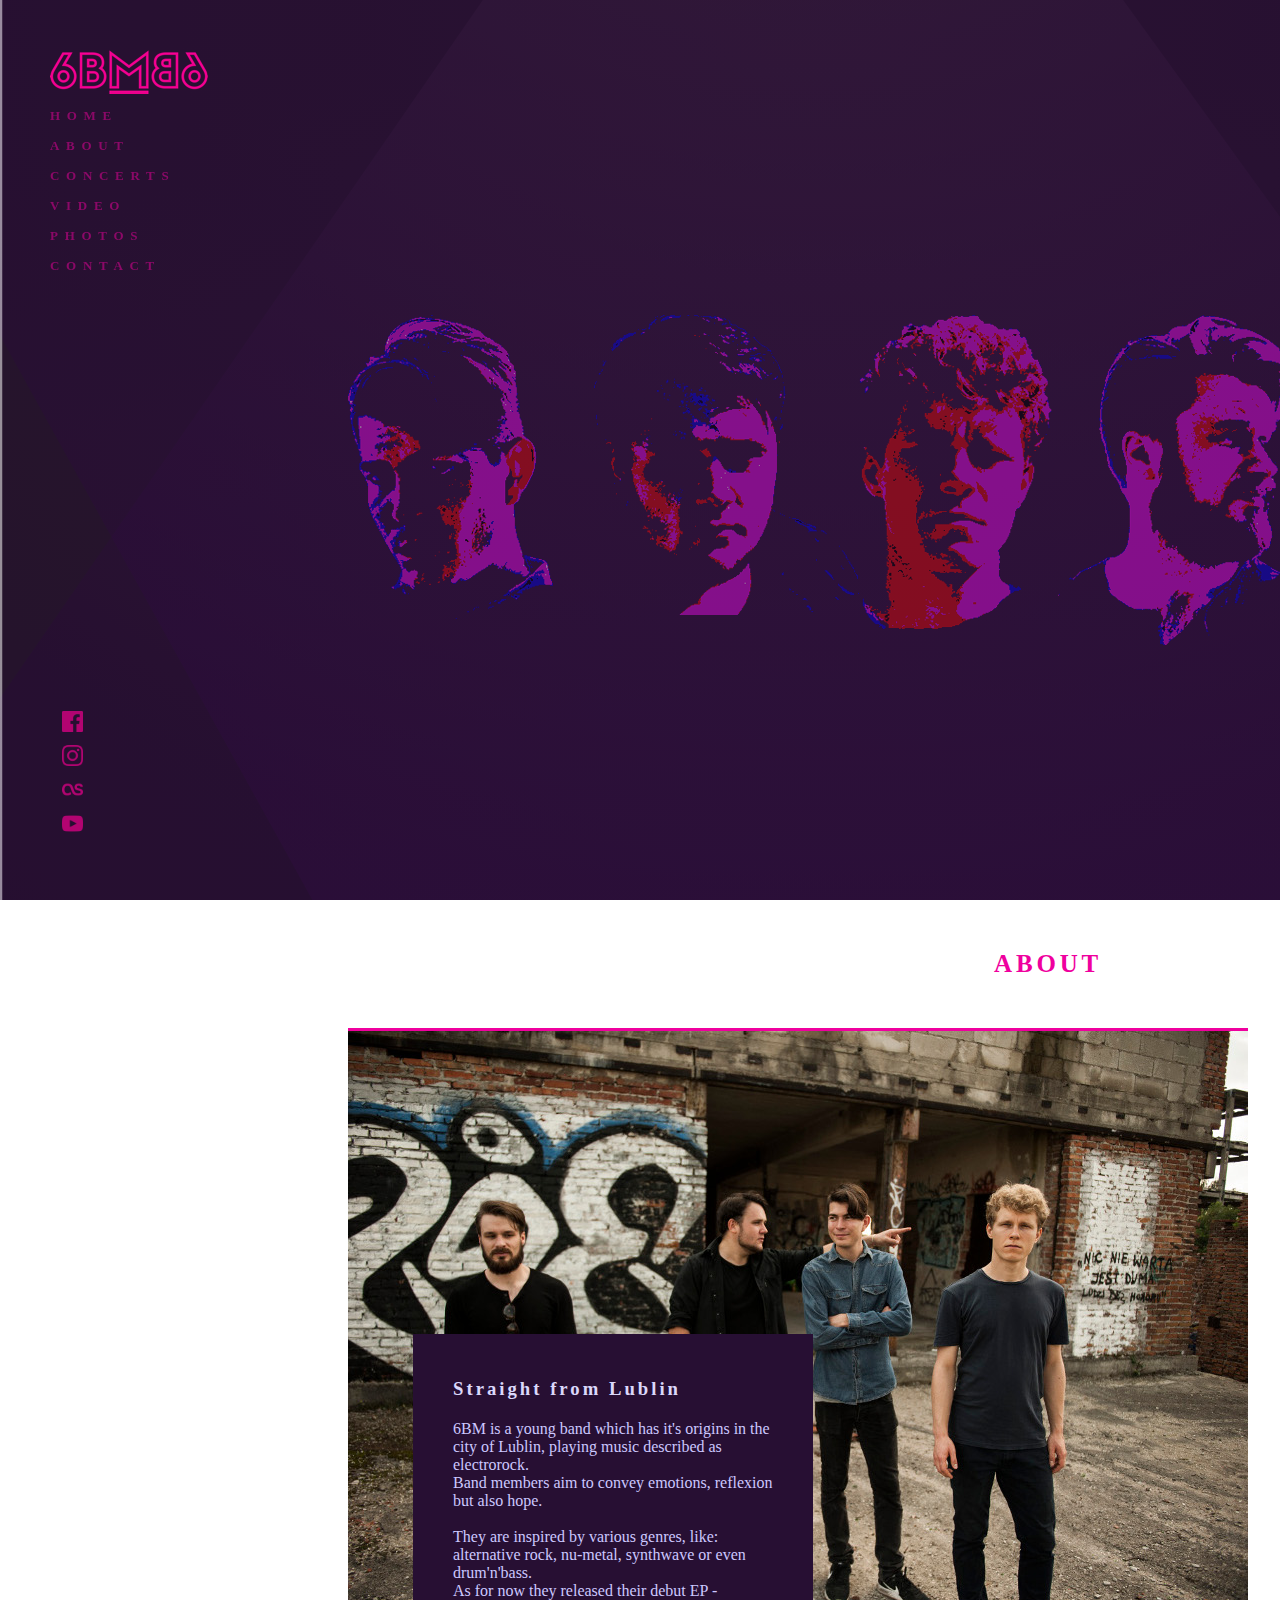
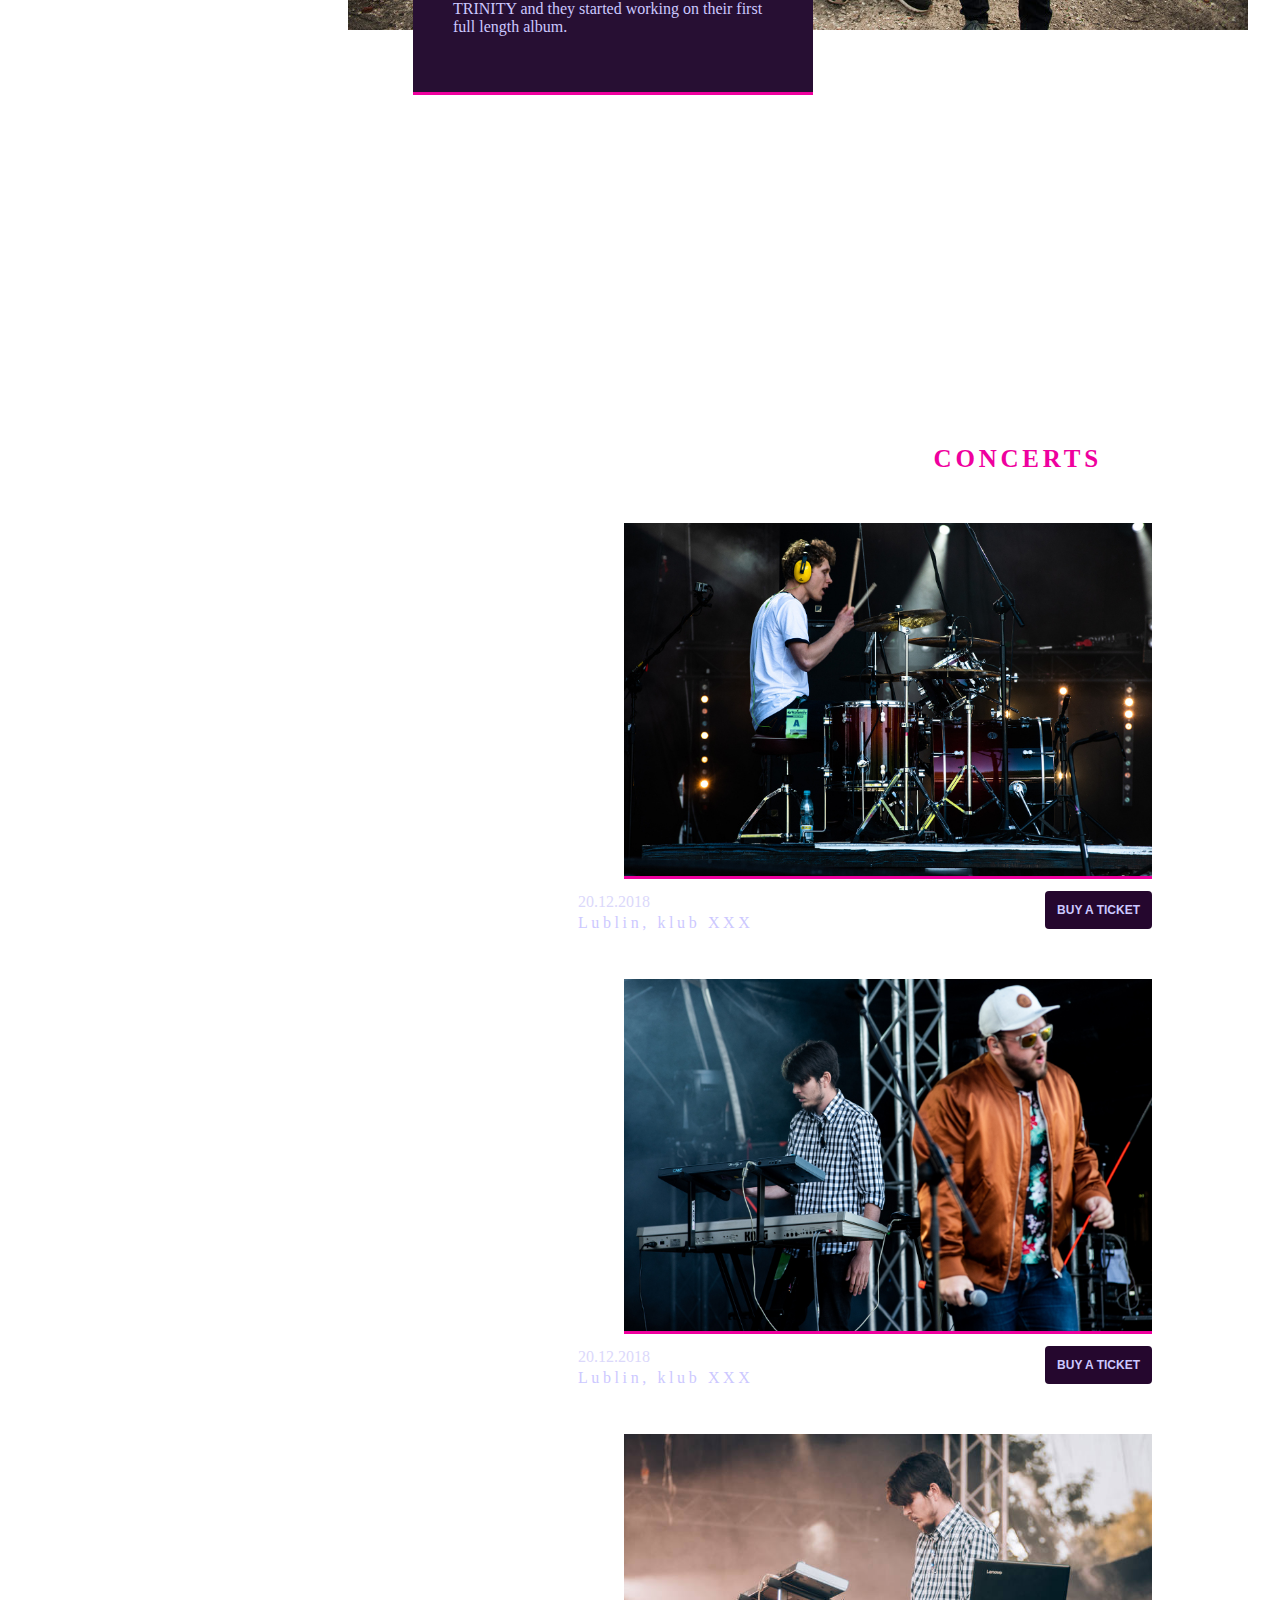
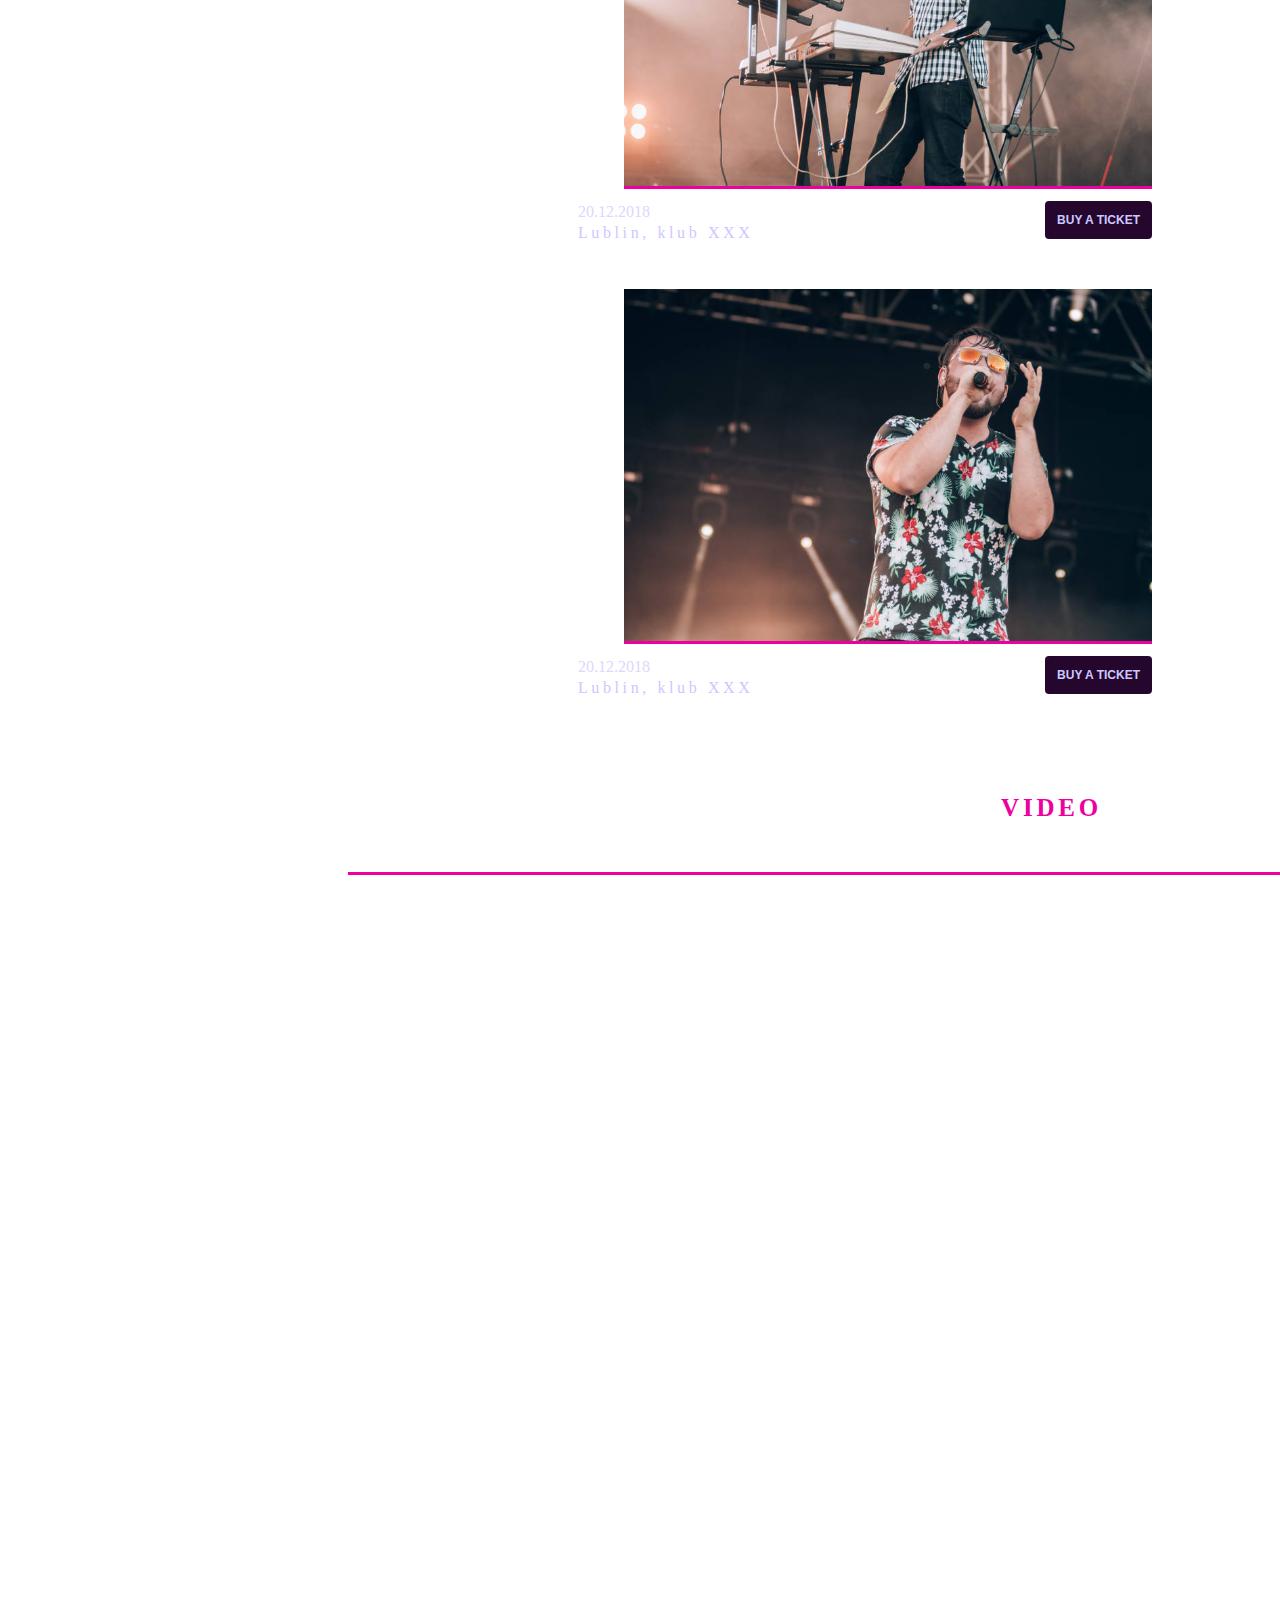
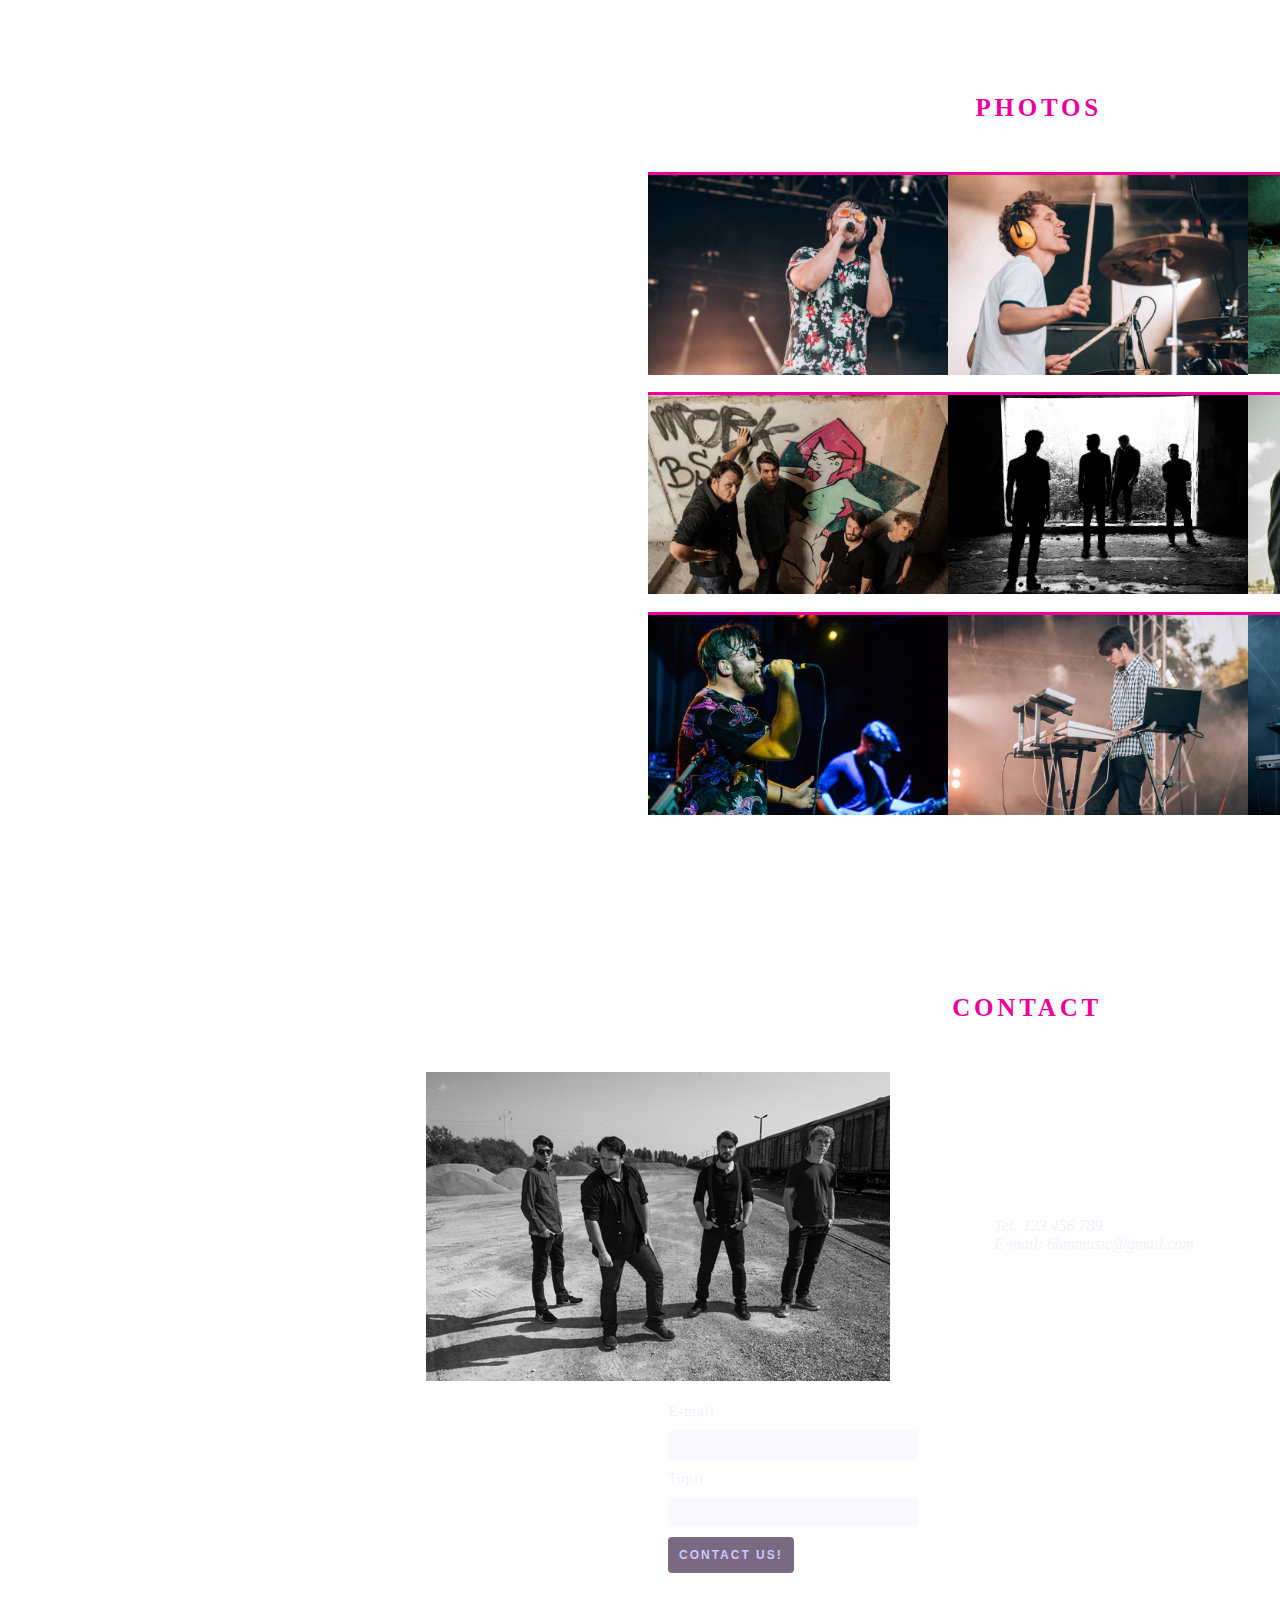
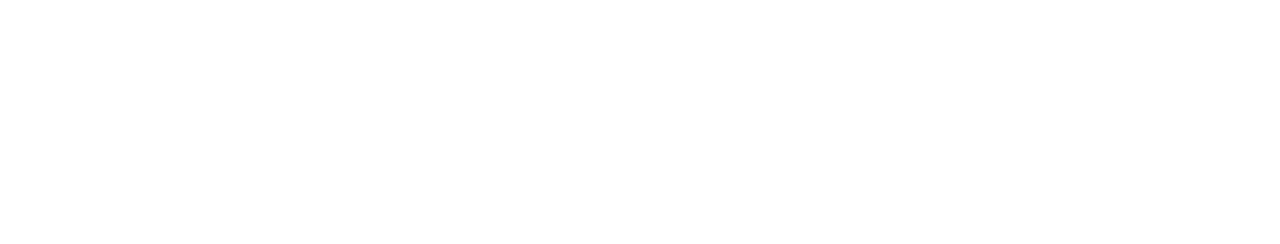
<file: starter-pack/index.html>
<!DOCTYPE html>
<html lang="en">
    <head>
        <title>6BM Band Official Website</title>
        <link rel="stylesheet" type="text/css" href="./style.css" />
    </head>
    <body>
        <header class="page-header">
            <h1 class="page-brand">
                <img src="./images/logo.png" alt="6BM logo" />
            </h1>
            <nav class="page-navigation">
                <ul class="page-navigation__items">
                    <li class="page-navigation__item">
                        <a href="#home">HOME</a>
                    </li>
                    <li class="page-navigation__item">
                        <a href="#about">ABOUT</a>
                    </li>
                    <li class="page-navigation__item">
                        <a href="#concerts">CONCERTS</a>
                    </li>
                    <li class="page-navigation__item">
                        <a href="#video">VIDEO</a>
                    </li>
                    <li class="page-navigation__item">
                        <a href="#photos">PHOTOS</a>
                    </li>
                    <li class="page-navigation__item">
                        <a href="#contact">CONTACT</a>
                    </li>
                </ul>
            </nav>
        </header>
        <main class="page-content">
            <section id="home" class="content-section">
                <!--
                    ZAGADNIENIE PONADPROGRAMOWE

                    Nagłówek 'Home' nie jest pokazany na projekcie graficznym, ale dobrą praktyką
                    jest umieszczanie nagłówków przy każdej głównej sekcji strony.
                    Pozwoli to na użytkownikom czytników ekranowych (np. osobom niewidomym lub niedowidzącym)
                    na zorientowanie się w strukturze naszej strony.
                    A żeby zachować wygląd strony adekwatny do projektu graficznego,
                    można utworzyć pomocniczą klasę CSS (np. 'screen-reader-only'),
                    która będzie ukrywała dany element dla standardowego użytkownika.

                    Należy jednak pamiętać, że ukrywanie elementów strony może obniżyć ranking
                    pozycjonowania twojej strony (SEO) i powinniśmy starać się umieszczać elementy nagłówkowe
                    w projekcie graficznym.
                    Dlatego też trzeba świadomie stosować to rozwiązanie i jeśli bardziej zależy nam na
                    pozycjonowaniu niż dostępności, wtedy możemy użyć więcej niż jeden znacznik <h1> i
                    używać go jako głównego nagłówka danych sekcji (w przypadku naszego projektu <h2>
                    zamienilibyśmy na <h1>, a <h3> na <h2>).
                -->
                <h2 class="content-section__header screen-reader-only">Home</h2>
                <ul class="band-members">
                    <li class="band-members__item">
                        <img class="band-members__image" src="./images/band-member01.png" alt="Image of stylized keyboard player's face" />
                        <p class="band-members__name">Kamil Zgondek</p>
                        <p class="band-members__desc">Keyboard</p>
                    </li>
                    <li class="band-members__item">
                        <img class="band-members__image" src="./images/band-member02.png" alt="Image of stylized vocalist's face" />
                        <p class="band-members__name">Łukasz Furman</p>
                        <p class="band-members__desc">Vocals</p>
                    </li>
                    <li class="band-members__item">
                        <img class="band-members__image" src="./images/band-member03.png" alt="Image of stylized drummer's face" />
                        <p class="band-members__name">Kamil Majewski</p>
                        <p class="band-members__desc">Drums</p>
                    </li>
                    <li class="band-members__item">
                        <img class="band-members__image" src="./images/band-member04.png" alt="Image of stylized bassist's face" />
                        <p class="band-members__name">Daniel Cajzer</p>
                        <p class="band-members__desc">Bass guitar</p>
                    </li>
                </ul>

            </section>
            <section id="about" class="content-section about-section">
                <h2 class="content-section__header">About</h2>
                <img src="./images/band01.jpg" alt="Image of band members standing at the construction site" />
                <div class="about-section__desc">
                    <h3 class="about-section__desc-header">Straight from Lublin</h3>
                    <p class="about-section__desc-details">
                        6BM is a young band which has it's origins in the city of Lublin, playing music described as electrorock.<br/>
                        Band members aim to convey emotions, reflexion but also hope.<br/><br/>
                        They are inspired by various genres, like: alternative rock, nu-metal, synthwave or even drum'n'bass.<br/>
                        As for now they released their debut EP - TRINITY and they started working on their first full length album.
                    </p>
                </div>
            </section>
            <section id="concerts" class="content-section">
                <h2 class="content-section__header">Concerts</h2>
                <div class="concerts">
                    <article class="concerts__item">
                        <img class="concerts__image" src="./images/band02_WiechnikMarcin.jpg" alt="Image of band drummer during a concert" />
                        <header class="concerts__info">
                            <p class="concerts__date">20.12.2018</p>
                            <p class="concerts__location">Lublin, klub XXX</p>
                            <button class="button">Buy a ticket</button>
                        </header>
                    </article>
                    <article class="concerts__item">
                        <img class="concerts__image" src="./images/band03_WiechnikMarcin.jpg" alt="Image of band vocalist and keyboard player during a concert" />
                        <header class="concerts__info">
                            <p class="concerts__date">20.12.2018</p>
                            <p class="concerts__location">Lublin, klub XXX</p>
                            <button class="button">Buy a ticket</button>
                        </header>
                    </article>
                    <article class="concerts__item">
                        <img class="concerts__image" src="./images/band04_JakubBodys.jpg" alt="Image of band keyboard player during a concert" />
                        <header class="concerts__info">
                            <p class="concerts__date">20.12.2018</p>
                            <p class="concerts__location">Lublin, klub XXX</p>
                            <button class="button">Buy a ticket</button>
                        </header>
                    </article>
                    <article class="concerts__item">
                        <img class="concerts__image" src="./images/band05_JakubBodys.jpg" alt="Image of band vocalist during a concert" />
                        <header class="concerts__info">
                            <p class="concerts__date">20.12.2018</p>
                            <p class="concerts__location">Lublin, klub XXX</p>
                            <button class="button">Buy a ticket</button>
                        </header>
                    </article>
                </div>
            </section>
            <section id="video" class="content-section">
                <h2 class="content-section__header">Video</h2>
                <iframe width="853" height="480" src="https://www.youtube.com/embed/AstRXh-vKNI?rel=0" frameborder="0" allow="autoplay; encrypted-media" allowfullscreen></iframe>
            </section>
            <section id="photos" class="content-section">
                <h2 class="content-section__header">Photos</h2>
                <ul class="gallery">
                    <li class="gallery__item">
                        <img class="gallery__image" src="./images/band05_JakubBodys.jpg" alt="Image of band vocalist during a concert" />
                    </li>
                    <li class="gallery__item">
                        <img class="gallery__image" src="./images/band06_JakubBodys.jpg" alt="Image of band drummer during a concert" />
                    </li>
                    <li class="gallery__item">
                        <img class="gallery__image" src="./images/band07.jpg" alt="Image of band members at the construction site" />
                    </li>
                    <li class="gallery__item">
                        <img class="gallery__image" src="./images/band08.jpg" alt="Image of band members posing against the wall with graffiti" />
                    </li>
                    <li class="gallery__item">
                        <img class="gallery__image" src="./images/band09.jpg" alt="Image of band members standing in the shadows" />
                    </li>
                    <li class="gallery__item">
                        <img class="gallery__image" src="./images/band10.jpg" alt="Image of band members standing at the construction site" />
                    </li>
                    <li class="gallery__item">
                        <img class="gallery__image" src="./images/band11.jpg" alt="Image of band vocalist during a concert" />
                    </li>
                    <li class="gallery__item">
                        <img class="gallery__image" src="./images/band04_JakubBodys.jpg" alt="Image of band keyboard player during a concert" />
                    </li>
                    <li class="gallery__item">
                        <img class="gallery__image" src="./images/band03_WiechnikMarcin.jpg" alt="Image of band vocalist and keyboard player during a concert" />
                    </li>
                </ul>
            </section>
            <section id="contact" class="content-section">
                <h2 class="content-section__header">Contact</h2>
                <img class="gallery__image" src="./images/band12.jpg" alt="Image of band members posing next to a train" />
                <address>
                    Tel: 123 456 789<br/>
                    E-mail: 6bmmusic@gmail.com
                </address>
                <form class="form">
                    <div class="form__field">
                        <label class="form__label" for="email">E-mail</label>
                        <input class="form__input" type="email" name="email" id="email" required />
                    </div>
                    <div class="form__field">
                        <label class="form__label" for="topic">Topic</label>
                        <input class="form__input" type="text" name="topic" id="topic" required />
                    </div>
                    <div class="form__field">
                        <button class="button" type="submit">Contact us!</button>
                    </div>
                </form>
            </section>
        </main>
        <footer class="page-footer">
            <!--
                ZAGADNIENIE PONADPROGRAMOWE

                Podobnie jak wyżej, nagłówek jest utworzony dla użytku czytników ekranowych.
            -->
            <h2 class="screen-reader-only">Social media links</h2>
            <ul class="social-links">
                <li class="social-links__item">
                    <a class="social-links__link" href="http://facebook.com/"><img src="images/facebook.png"></a>
                </li>
                <li class="social-links__item">
                    <a class="social-links__link" href="http://instagram.com/"><img src="images/instagram.png"></a>
                </li>
                <li class="social-links__item">
                    <a class="social-links__link" href="http://last.fm/"><img src="images/lastfm.png"></a>
                </li>
                <li class="social-links__item">
                    <a class="social-links__link" href="http://youtube.com/" ><img src="images/youtube.png"></a>
                </li>
            </ul>
        </footer>
    </body>
</html>
</file>
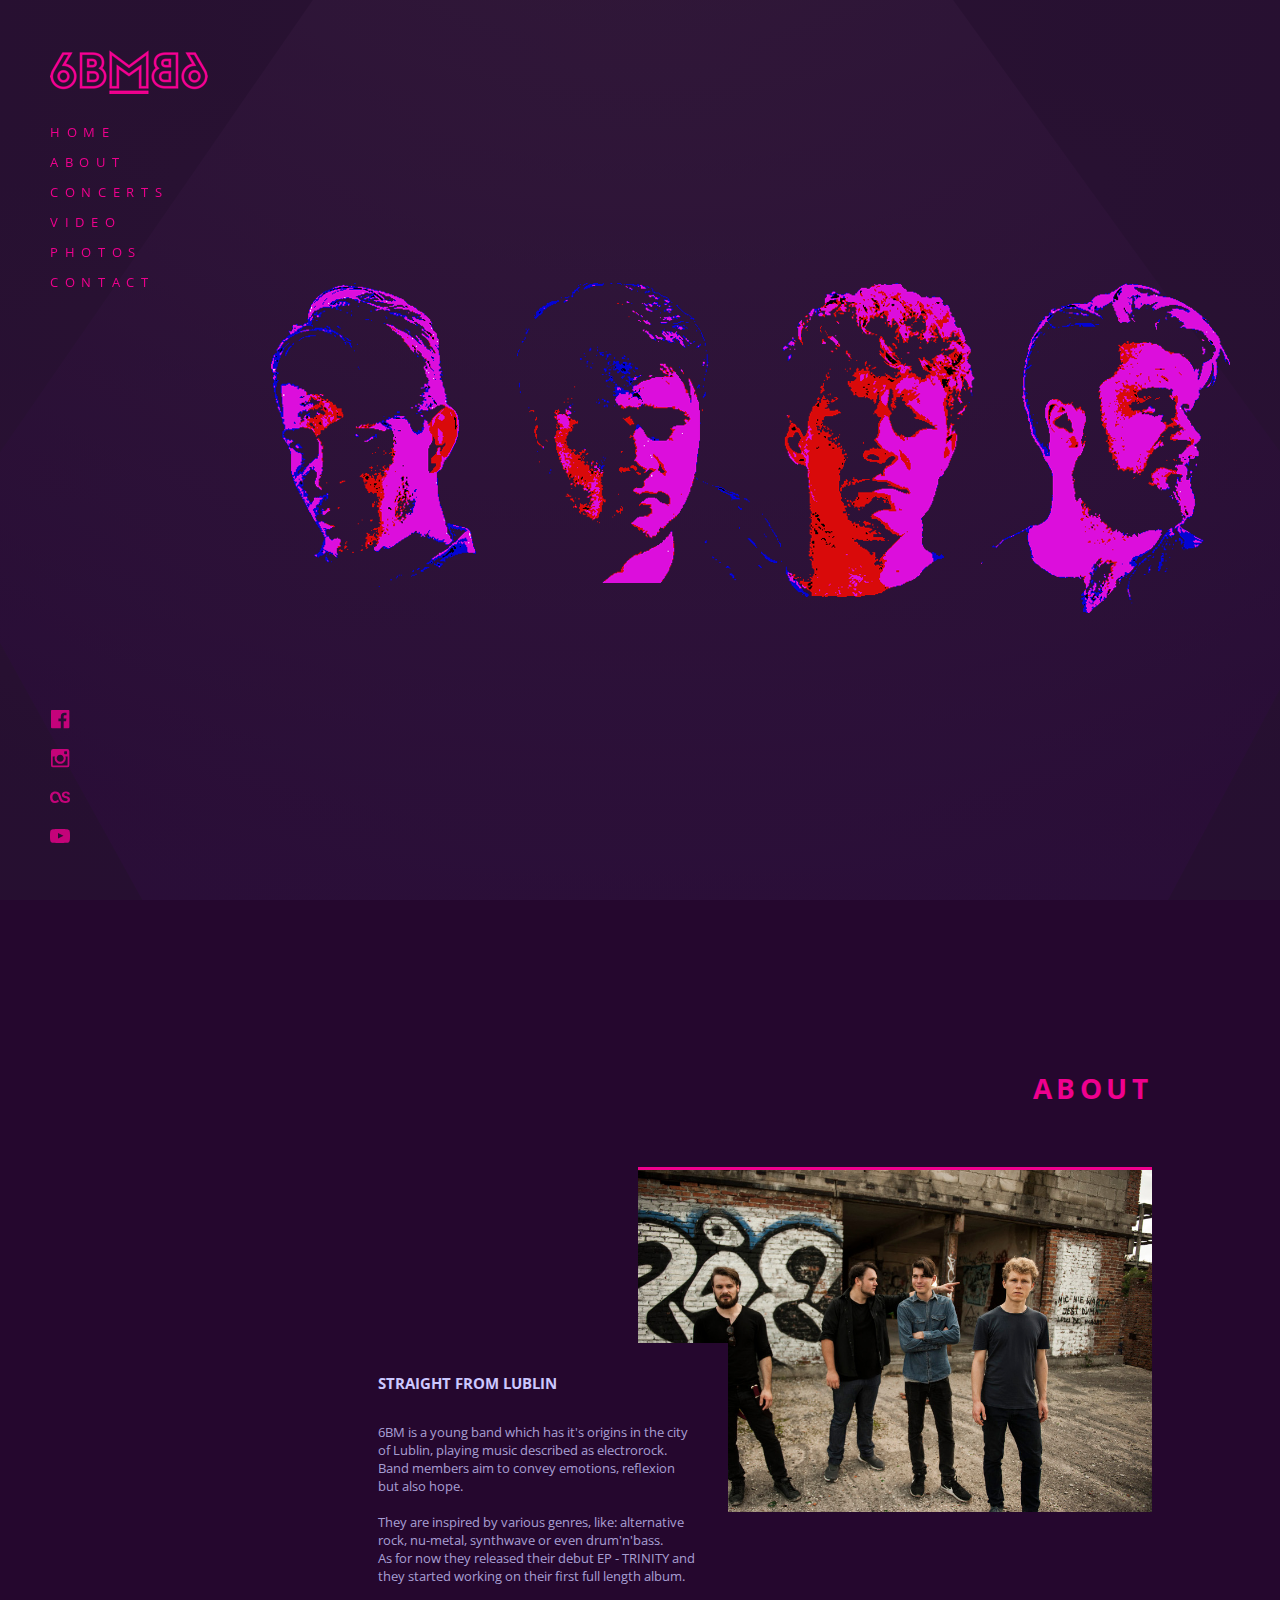
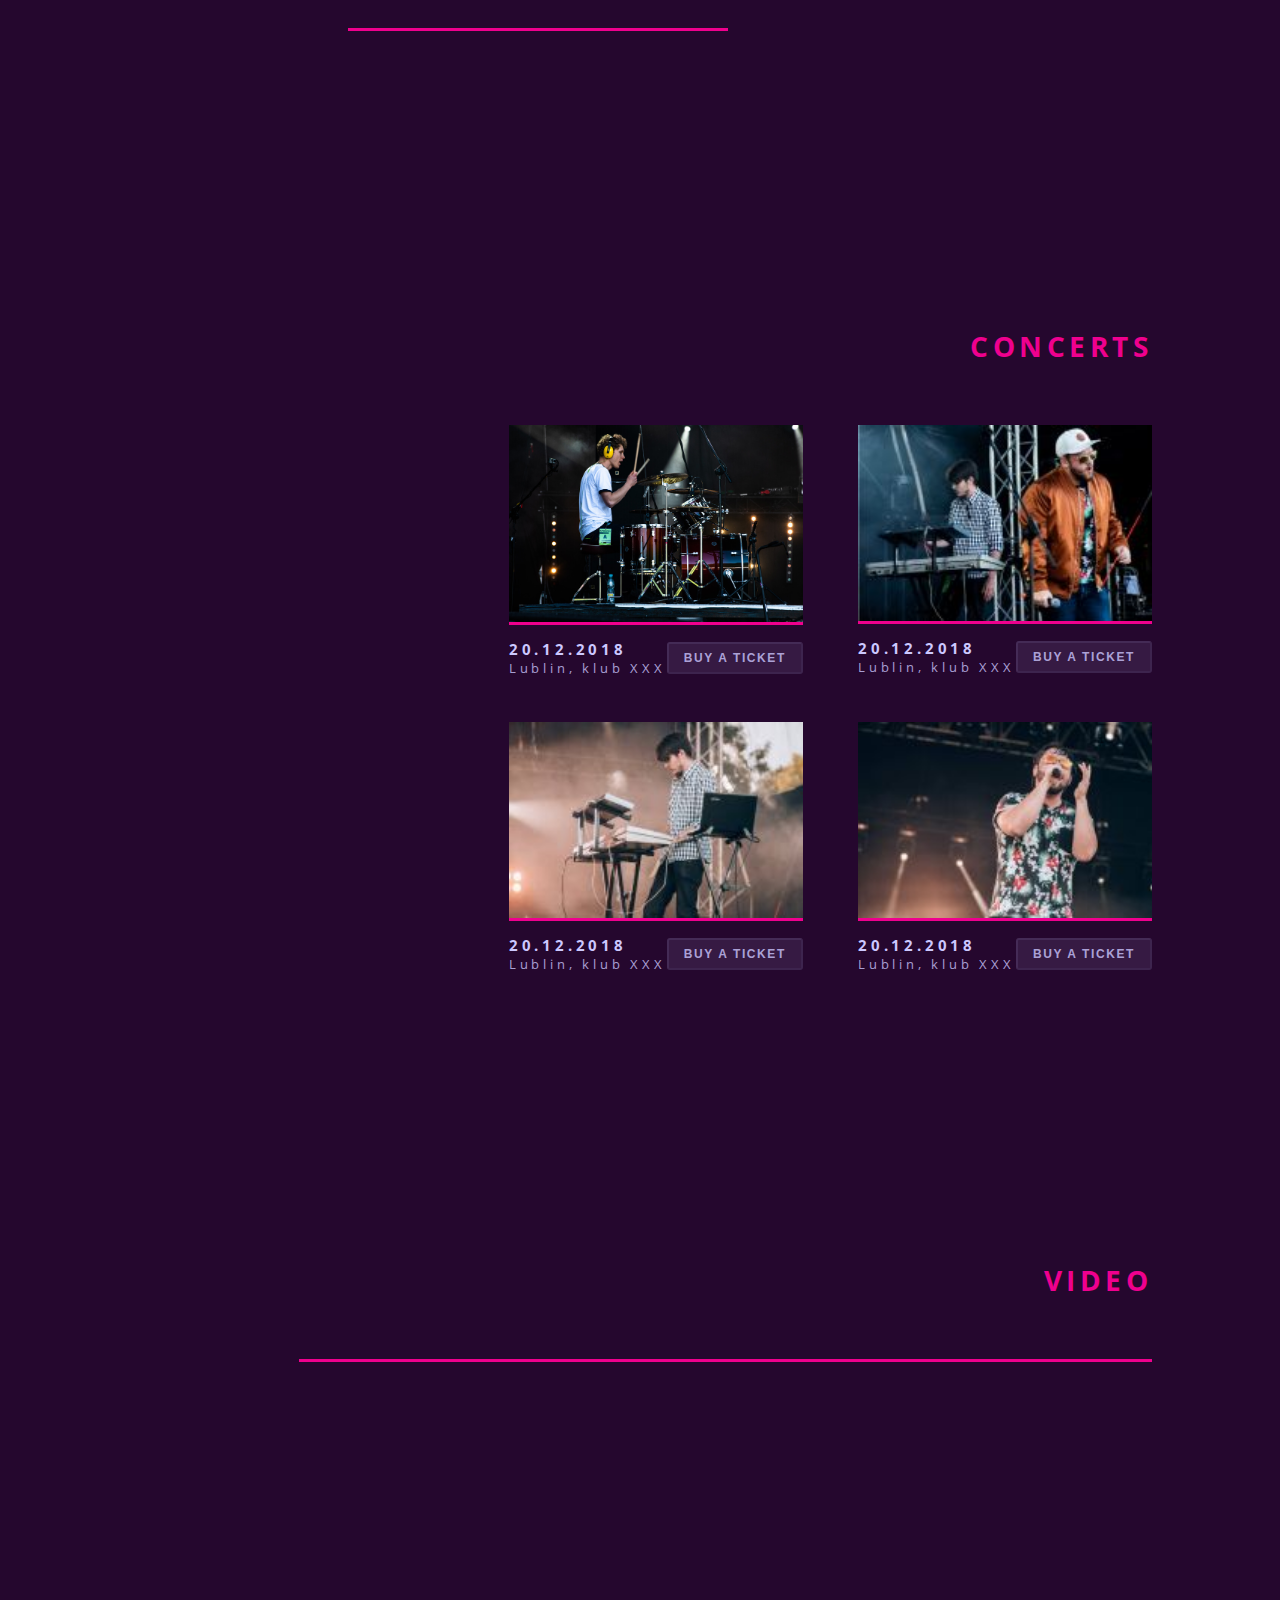
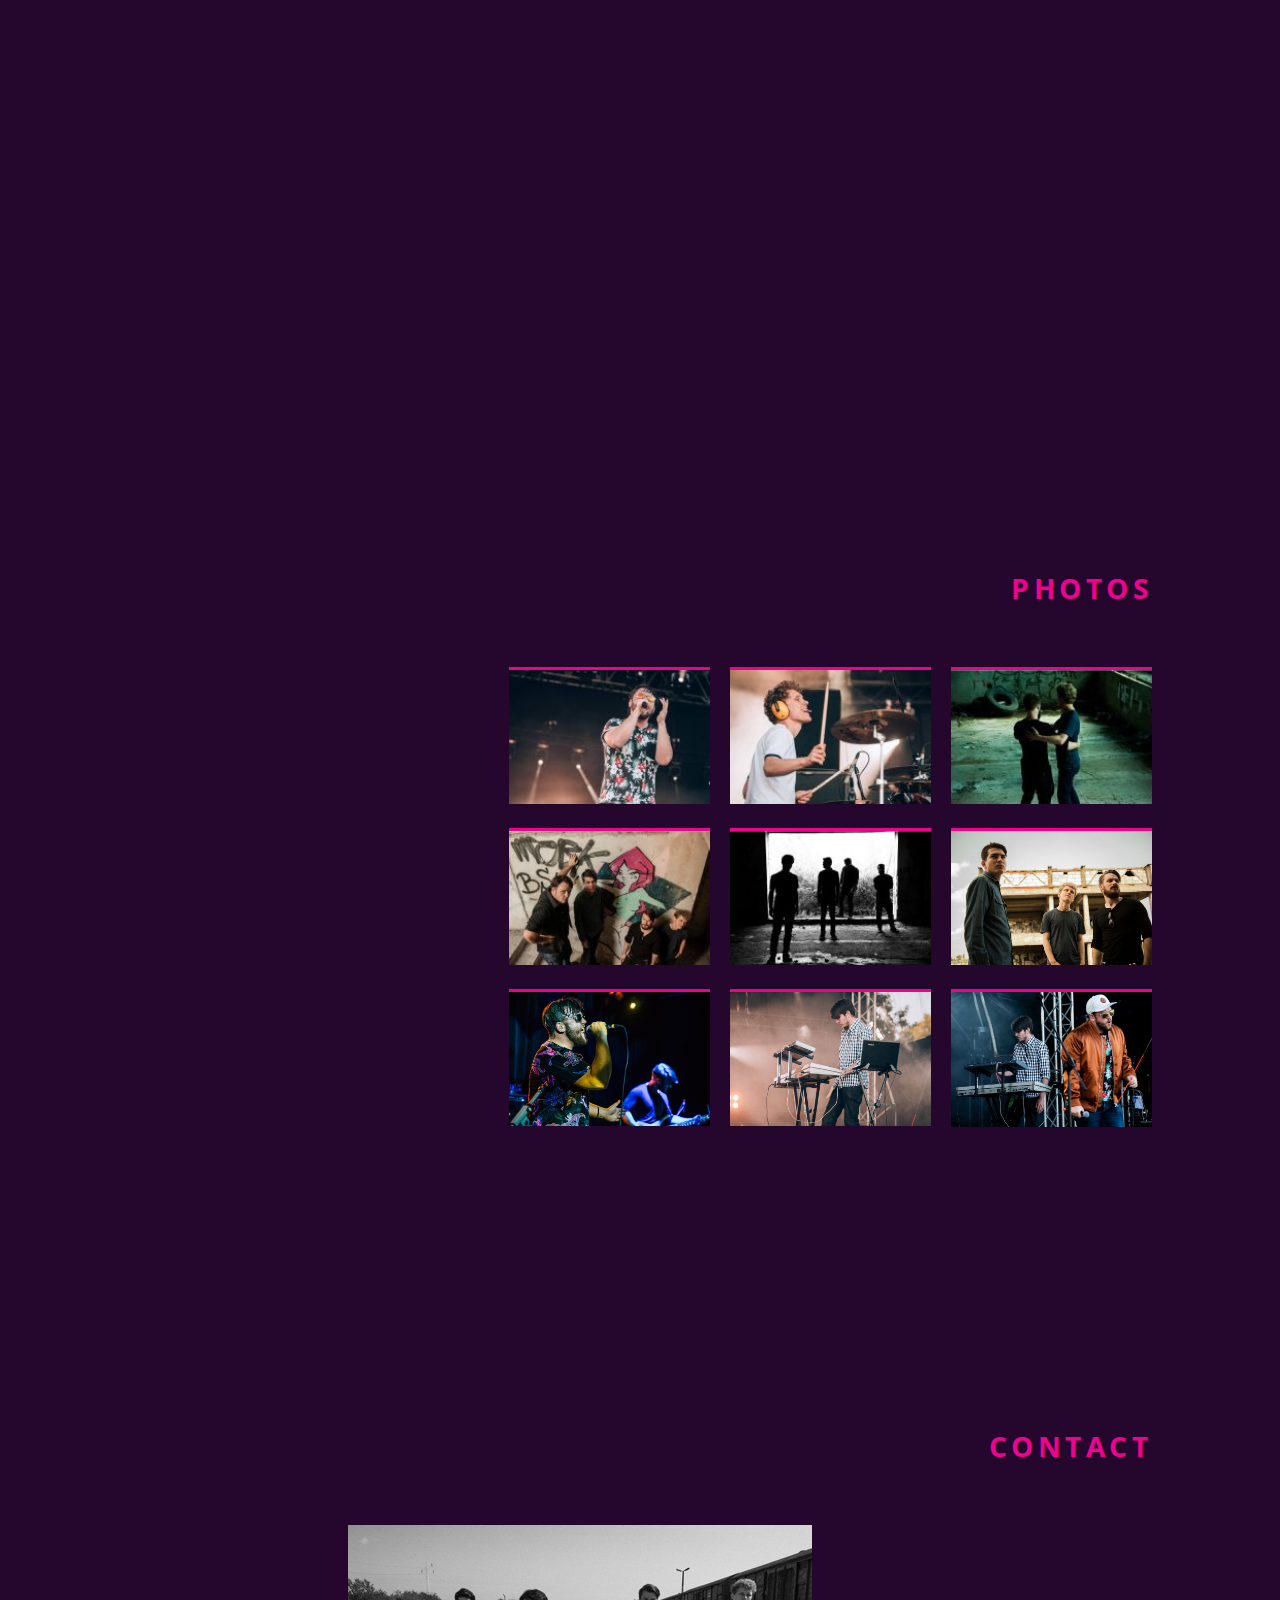
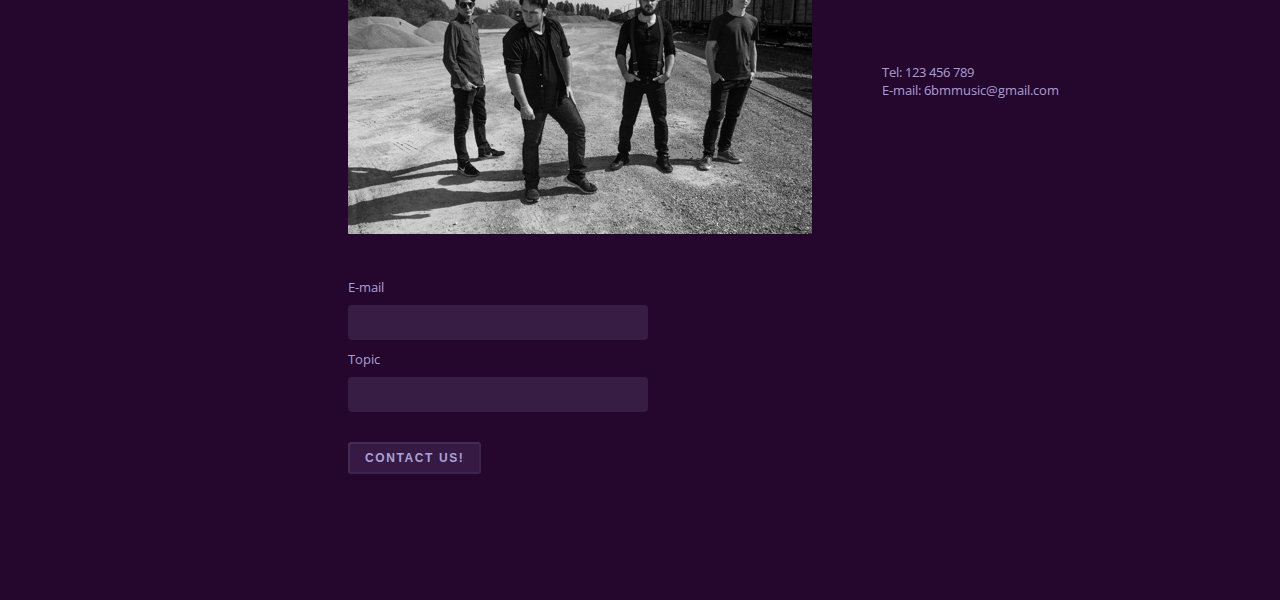
<file: Strona ver 0.2/index.html>
<!DOCTYPE html>
<html lang="en">

<head>
    <title>6BM Band Official Website</title>
    <meta name="viewport" content="width=device-width, initial-scale=1">
    <link href="https://fonts.googleapis.com/css?family=Open+Sans:400,600,700" rel="stylesheet">
    <link rel="stylesheet" type="text/css" href="./style.css" />
</head>

<body>
    <header class="page-header">
        <h1 class="page-brand">
            <img id="menuScroller" src="./images/logo.png" alt="6BM logo" />
        </h1>
        <nav class="page-navigation">
            <ul id="navigation_items_id" class="page-navigation__items">
                <li class="page-navigation__item">
                    <a class="page-navigation__link" href="#home">Home</a>
                </li>
                <li class="page-navigation__item">
                    <a class="page-navigation__link" href="#about">About</a>
                </li>
                <li class="page-navigation__item">
                    <a class="page-navigation__link" href="#concerts">Concerts</a>
                </li>
                <li class="page-navigation__item">
                    <a class="page-navigation__link" href="#video">Video</a>
                </li>
                <li class="page-navigation__item">
                    <a class="page-navigation__link" href="#photos">Photos</a>
                </li>
                <li class="page-navigation__item">
                    <a class="page-navigation__link" href="#contact">Contact</a>
                </li>
            </ul>
        </nav>
    </header>
    <main class="page-content">
        <section id="home" class="content-section home-section">
            <!--
                ZAGADNIENIE PONADPROGRAMOWE
                
                Nagłówek 'Home' nie jest pokazany na projekcie graficznym, ale dobrą praktyką
                jest umieszczanie nagłówków przy każdej głównej sekcji strony.
                Pozwoli to na użytkownikom czytników ekranowych (np. osobom niewidomym lub niedowidzącym)
                na zorientowanie się w strukturze naszej strony.
                A żeby zachować wygląd strony adekwatny do projektu graficznego,
                można utworzyć pomocniczą klasę CSS (np. 'screen-reader-only'),
                która będzie ukrywała dany element dla standardowego użytkownika.
                
                Należy jednak pamiętać, że ukrywanie elementów strony może obniżyć ranking
                pozycjonowania twojej strony (SEO) i powinniśmy starać się umieszczać elementy nagłówkowe
                w projekcie graficznym.
                Dlatego też trzeba świadomie stosować to rozwiązanie i jeśli bardziej zależy nam na
                pozycjonowaniu niż dostępności, wtedy możemy użyć więcej niż jeden znacznik <h1> i
                    używać go jako głównego nagłówka danych sekcji (w przypadku naszego projektu <h2>
                        zamienilibyśmy na <h1>, a <h3> na <h2>).
                        -->
                        <h2 class="content-section__header screen-reader-only">Home</h2>
                        <ul class="band-members">
                            <li class="band-members__item">
                                <img class="band-members__image" src="./images/band-member01.png"
                                alt="Image of stylized keyboard player's face" />
                                <p class="band-members__name">Kamil Zgondek</p>
                                <p class="band-members__desc">Keyboard</p>
                            </li>
                            <li class="band-members__item">
                                <img class="band-members__image" src="./images/band-member02.png"
                                alt="Image of stylized vocalist's face" />
                                <p class="band-members__name">Łukasz Furman</p>
                                <p class="band-members__desc">Vocals</p>
                            </li>
                            <li class="band-members__item">
                                <img class="band-members__image" src="./images/band-member03.png"
                                alt="Image of stylized drummer's face" />
                                <p class="band-members__name">Kamil Majewski</p>
                                <p class="band-members__desc">Drums</p>
                            </li>
                            <li class="band-members__item">
                                <img class="band-members__image" src="./images/band-member04.png"
                                alt="Image of stylized bassist's face" />
                                <p class="band-members__name">Daniel Cajzer</p>
                                <p class="band-members__desc">Bass guitar</p>
                            </li>
                        </ul>
                        
        </section>
        <section id="about" class="content-section">
            <h2 class="content-section__header">About</h2>
            <div class="about">
                <img class="about__image" src="./images/band01.jpg"
                alt="Image of band members standing at the construction site" />
                <div class="about__desc">
                    <h3 class="about__desc-header">Straight from Lublin</h3>
                    <p class="about__desc-content">
                        6BM is a young band which has it's origins in the city of Lublin, playing music described as
                        electrorock.<br />
                        Band members aim to convey emotions, reflexion but also hope.<br /><br />
                        They are inspired by various genres, like: alternative rock, nu-metal, synthwave or even
                        drum'n'bass.<br />
                        As for now they released their debut EP - TRINITY and they started working on their first full
                        length album.
                    </p>
                </div>
            </div>
        </section>
        <section id="concerts" class="content-section">
            <h2 class="content-section__header">Concerts</h2>
            <div class="concerts">
                <article class="concerts__item">
                    <img class="concerts__image" src="./images/band02_WiechnikMarcin.jpg"
                    alt="Image of band drummer during a concert" />
                    <header id="id_1" class="concerts__info">
                        <div class="concerts__info-base">
                            <p class="concerts__date">20.12.2018</p>
                            <p class="concerts__location">Lublin, klub XXX</p>
                        </div>
                        <button class="button" onClick="replace(1)">Buy a ticket</button>
                    </header>
                </article>
                <article class="concerts__item">
                    <img class="concerts__image" src="./images/band03_WiechnikMarcin.jpg"
                    alt="Image of band vocalist and keyboard player during a concert" />
                    <header id="id_2" class="concerts__info">
                        <div class="concerts__info-base">
                            <p class="concerts__date">20.12.2018</p>
                            <p class="concerts__location">Lublin, klub XXX</p>
                        </div>
                        <button class="button" onClick="replace(2)">Buy a ticket</button>
                    </header>
                </article>
                <article class="concerts__item">
                    <img class="concerts__image" src="./images/band04_JakubBodys.jpg"
                    alt="Image of band keyboard player during a concert" />
                    <header id="id_3" class="concerts__info">
                        <div class="concerts__info-base">
                            <p class="concerts__date">20.12.2018</p>
                            <p class="concerts__location">Lublin, klub XXX</p>
                        </div>
                        <button class="button" onClick="replace(3)">Buy a ticket</button>
                    </header>
                </article>
                <article class="concerts__item">
                    <img class="concerts__image" src="./images/band05_JakubBodys.jpg"
                    alt="Image of band vocalist during a concert" />
                    <header id="id_4" class="concerts__info">
                        <div class="concerts__info-base">
                            <p class="concerts__date">20.12.2018</p>
                            <p class="concerts__location">Lublin, klub XXX</p>
                        </div>
                        <button class="button" onClick="replace(4)">Buy a ticket</button>
                    </header>
                </article>
            </div>
        </section>
        <section id="video" class="content-section">
            <h2 class="content-section__header">Video</h2>
            <iframe class="embedded-video" width="853" height="480"
            src="https://www.youtube.com/embed/AstRXh-vKNI?rel=0" frameborder="0" allow="autoplay; encrypted-media"
            allowfullscreen></iframe>
        </section>
        <section id="photos" class="content-section">
            <h2 class="content-section__header">Photos</h2>
            <ul class="gallery">
                <li class="gallery__item">
                    <img class="gallery__image"
                    srcset="./images/band05_JakubBodys.jpg,
                    ./images/band05_JakubBodys@2.jpg 2x,
                    ./images/band05_JakubBodys@3.jpg 3x"
                    src="./images/band05_JakubBodys@3.jpg"
                    alt="Image of band vocalist during a concert" />
                </li>
                <li class="gallery__item">
                    <img class="gallery__image"
                    srcset="./images/band06_JakubBodys.jpg,
                    ./images/band06_JakubBodys@2.jpg 2x,
                    ./images/band06_JakubBodys@3.jpg 3x"
                        src="./images/band06_JakubBodys@3.jpg"
                        alt="Image of band drummer during a concert" />
                    </li>
                    <li class="gallery__item">
                        <img class="gallery__image"
                        srcset="./images/band07.jpg,
                        ./images/band07@2.jpg 2x,
                        ./images/band07@3.jpg 3x"
                        src="./images/band07@3.jpg"
                        alt="Image of band members at the construction site" />
                    </li>
                    <li class="gallery__item">
                        <img class="gallery__image"
                        srcset="./images/band08.jpg,
                        ./images/band08@2.jpg 2x,
                        ./images/band08@3.jpg 3x"
                        src="./images/band08@3.jpg"
                        alt="Image of band members posing against the wall with graffiti" />
                    </li>
                    <li class="gallery__item">
                        <img class="gallery__image"
                        srcset="./images/band09.jpg,
                        ./images/band09@2.jpg 2x,
                        ./images/band09@3.jpg 3x"
                        src="./images/band09@3.jpg"
                        alt="Image of band members standing in the shadows" />
                    </li>
                <li class="gallery__item">
                    <img class="gallery__image"
                    srcset="./images/band10.jpg
                    ./images/band10@2.jpg 2x,
                    ./images/band10@3.jpg 3x"
                    src="./images/band10@3.jpg"
                    alt="Image of band members standing at the construction site" />
                </li>
                <li class="gallery__item">
                    <img class="gallery__image"
                    srcset="./images/band11.jpg
                    ./images/band11@2.jpg 2x,
                    ./images/band11@3.jpg 3x"
                    src="./images/band11@3.jpg"
                    alt="Image of band vocalist during a concert" />
                </li>
                <li class="gallery__item">
                    <img class="gallery__image"
                    srcset="./images/band04_JakubBodys.jpg
                    ./images/band04_JakubBodys@2.jpg 2x,
                    ./images/band04_JakubBodys@3.jpg 3x"
                    src="./images/band04_JakubBodys@3.jpg"
                    alt="Image of band keyboard player during a concert" />
                </li>
                <li class="gallery__item">
                    <img class="gallery__image"
                    srcset="./images/band03_WiechnikMarcin.jpg
                    ./images/band03_WiechnikMarcin@2.jpg 2x,
                    ./images/band03_WiechnikMarcin@3.jpg 3x"
                    src="./images/band03_WiechnikMarcin@3.jpg"
                    alt="Image of band vocalist and keyboard player during a concert" />
                </li>
            </ul>
        </section>
        <section id="contact" class="content-section">
            <h2 class="content-section__header">Contact</h2>
            <div class="contact">
                <div class="contact__item">
                    <img class="contact__img" src="./images/band12.jpg"
                    alt="Image of band members posing next to a train" />
                </div>
                <address class="contact__address">
                    Tel: 123 456 789<br />
                    E-mail: 6bmmusic@gmail.com
                </address>
                <form id="form_id" class="contact__form form">
                    <div class="form__field">
                        <label class="form__label" for="email">E-mail</label>
                        <input class="form__input" type="email" name="email" id="email" required />
                    </div>
                    <div class="form__field">
                        <label class="form__label" for="topic">Topic</label>
                        <input class="form__input" type="text" name="topic" id="topic" required />
                    </div>
                    <button class="button button--contact" type="submit">Contact us!</button>
                </form>
            </div>
        </section>
    </main>
    <footer class="page-footer">
        <!--
            ZAGADNIENIE PONADPROGRAMOWE
            
            Podobnie jak wyżej, nagłówek jest utworzony dla użytku czytników ekranowych.
        -->
        <h2 class="screen-reader-only">Social media links</h2>
        <ul class="social-links">
            <li class="social-links__item">
                <a class="social-links__link" href="https://www.facebook.com/6BMband/">
                    <img class="social-links__img" src="./images/fb.svg" alt="Facebook" />
                </a>
            </li>
            <li class="social-links__item">
                <a class="social-links__link" href="https://www.instagram.com/6bmband/">
                    <img class="social-links__img" src="./images/insta.svg" alt="Instagram" />
                </a>
            </li>
            <li class="social-links__item">
                <a class="social-links__link" href="http://last.fm/">
                    <img class="social-links__img" src="./images/last.svg" alt="Last.fm" />
                </a>
            </li>
            <li class="social-links__item">
                <a class="social-links__link" href="https://www.youtube.com/channel/UCDqm0F_UFieDt_C4TRPbepQ">
                    <img class="social-links__img" src="./images/yout.svg" alt="Youtube" />
                </a>
            </li>
        </ul>
    </footer>
    <script src="script.js"></script>
</body>

</html>
</file>
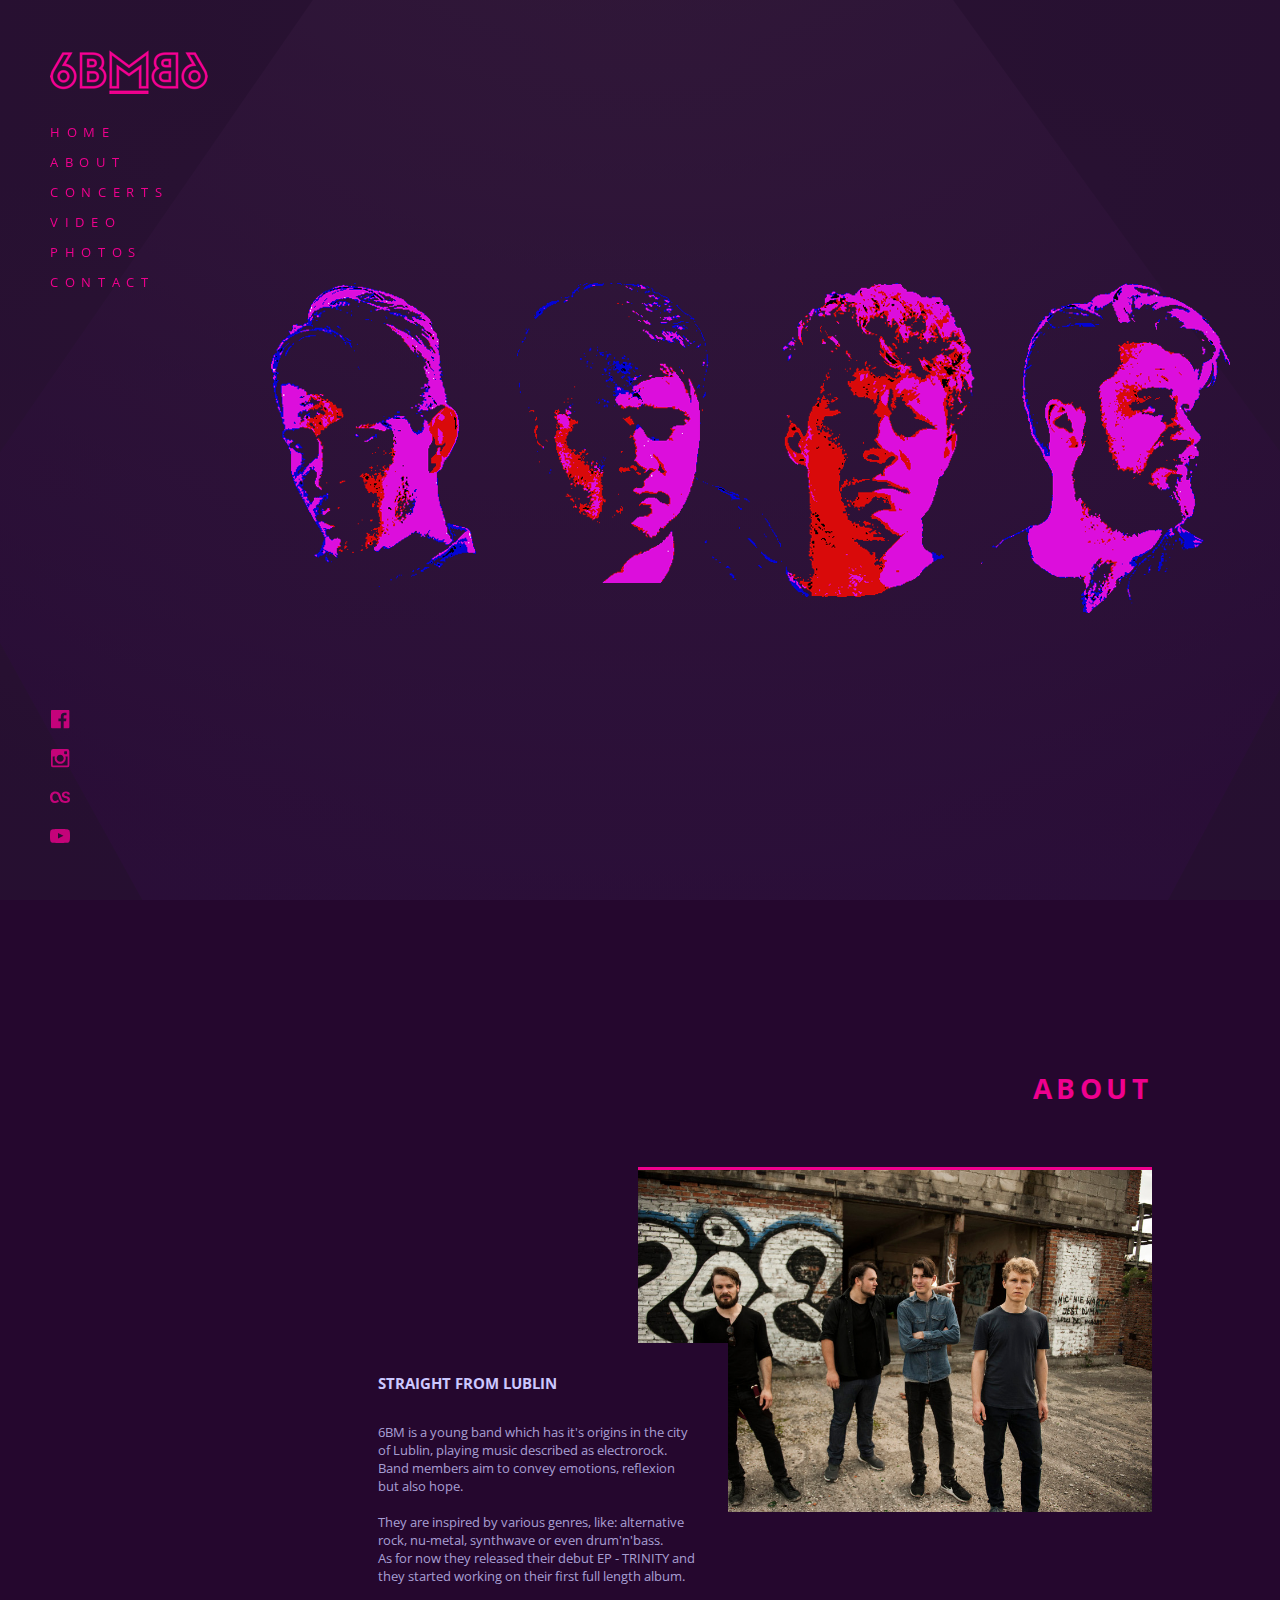
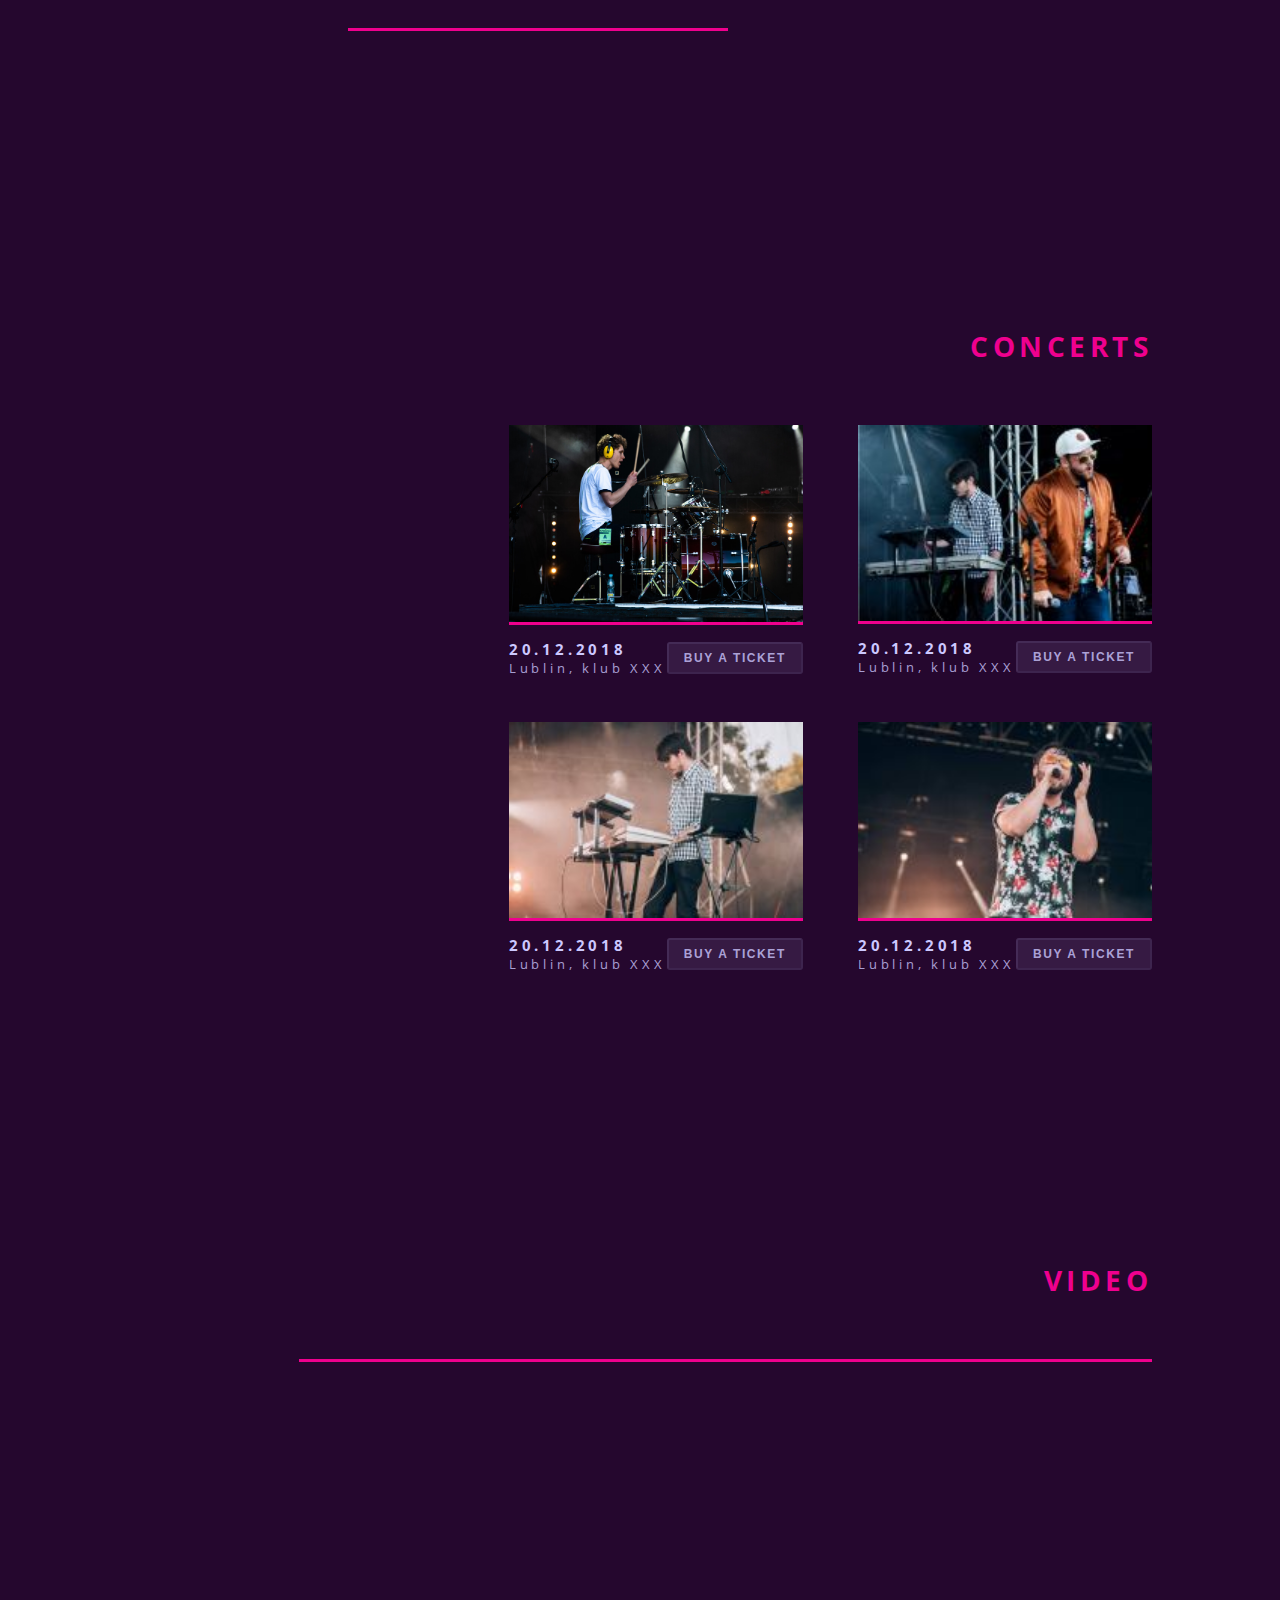
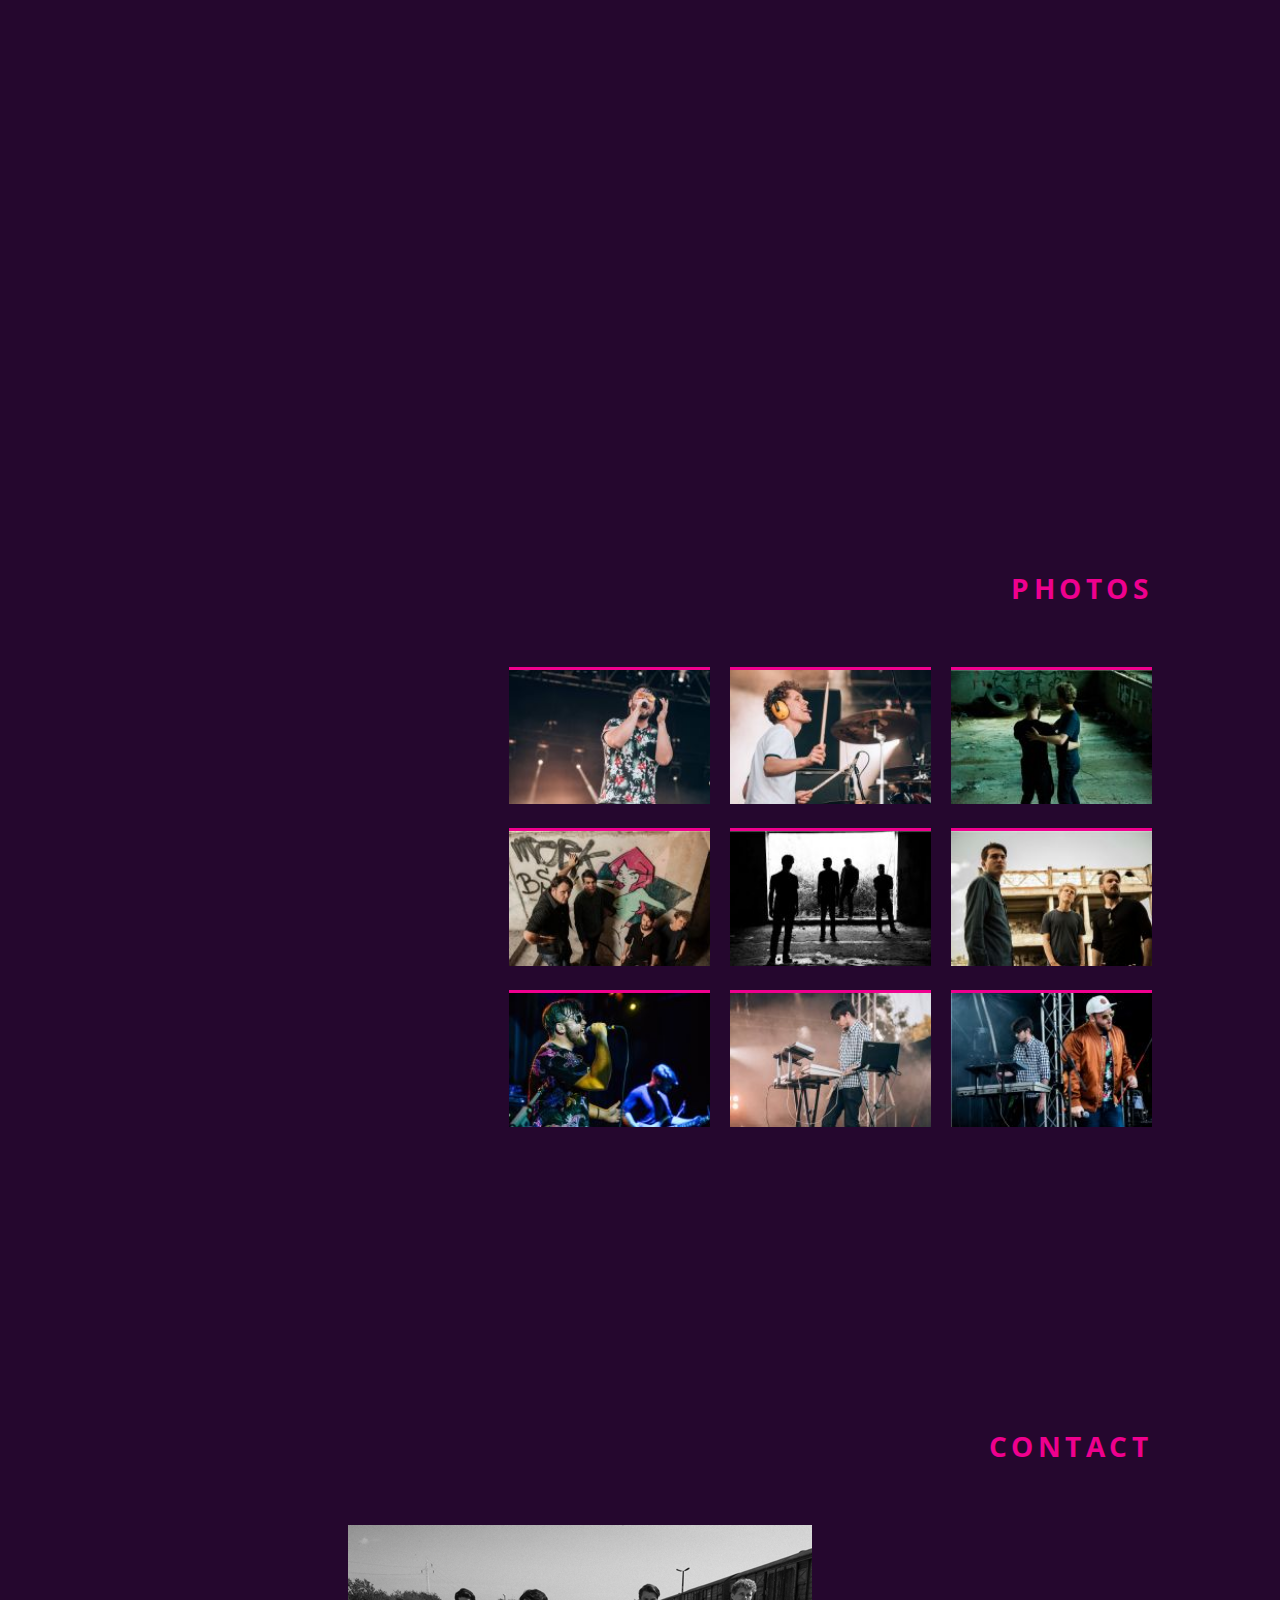
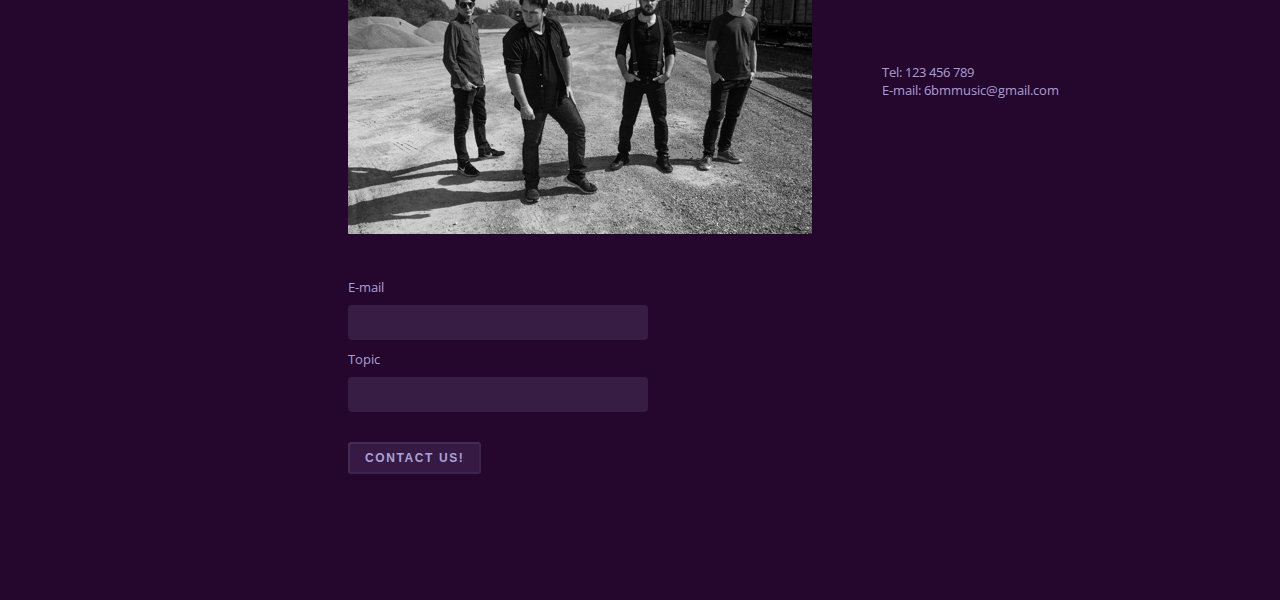
<file: zadanie03/index.html>
<!DOCTYPE html>
<html lang="en">

<head>
    <title>6BM Band Official Website</title>
    <meta charset="UTF-8">
    <meta name="viewport" content="width=device-width, initial-scale=1">
    <link href="https://fonts.googleapis.com/css?family=Open+Sans:400,600,700&display=swap&subset=latin-ext"
          rel="stylesheet">
    <link rel="stylesheet" type="text/css" href="./style.css" />
    <script src="./script.js" defer></script>
</head>

<body>
    <header class="page-header">
        <h1 class="page-brand">
            <img src="./images/logo.png" alt="6BM logo" />
        </h1>
        <div id="hamburger" class="menu-button" onClick="hamburgerFunction(this)">
            <div class="bar1"></div>
            <div class="bar2"></div>
            <div class="bar3"></div>
        </div>
        <!-- <button id="hamburger" class="button menu-button">
            Menu
        </button> -->
        <nav class="page-navigation">
            <ul class="page-navigation__items">
                <li class="page-navigation__item">
                    <a class="page-navigation__link" href="#home">Home</a>
                </li>
                <li class="page-navigation__item">
                    <a class="page-navigation__link" href="#about">About</a>
                </li>
                <li class="page-navigation__item">
                    <a class="page-navigation__link" href="#concerts">Concerts</a>
                </li>
                <li class="page-navigation__item">
                    <a class="page-navigation__link" href="#video">Video</a>
                </li>
                <li class="page-navigation__item">
                    <a class="page-navigation__link" href="#photos">Photos</a>
                </li>
                <li class="page-navigation__item">
                    <a class="page-navigation__link" href="#contact">Contact</a>
                </li>
            </ul>
        </nav>
    </header>
    <main class="page-content">
        <section id="home" class="content-section home-section">
            <!--
                    ZAGADNIENIE PONADPROGRAMOWE

                    Nagłówek 'Home' nie jest pokazany na projekcie graficznym, ale dobrą praktyką
                    jest umieszczanie nagłówków przy każdej głównej sekcji strony.
                    Pozwoli to na użytkownikom czytników ekranowych (np. osobom niewidomym lub niedowidzącym)
                    na zorientowanie się w strukturze naszej strony.
                    A żeby zachować wygląd strony adekwatny do projektu graficznego,
                    można utworzyć pomocniczą klasę CSS (np. 'screen-reader-only'),
                    która będzie ukrywała dany element dla standardowego użytkownika.

                    Należy jednak pamiętać, że ukrywanie elementów strony może obniżyć ranking
                    pozycjonowania twojej strony (SEO) i powinniśmy starać się umieszczać elementy nagłówkowe
                    w projekcie graficznym.
                    Dlatego też trzeba świadomie stosować to rozwiązanie i jeśli bardziej zależy nam na
                    pozycjonowaniu niż dostępności, wtedy możemy użyć więcej niż jeden znacznik <h1> i
                    używać go jako głównego nagłówka danych sekcji (w przypadku naszego projektu <h2>
                    zamienilibyśmy na <h1>, a <h3> na <h2>).
                -->
            <h2 class="content-section__header screen-reader-only">Home</h2>
            <ul class="band-members">
                <li class="band-members__item">
                    <img class="band-members__image" src="./images/band-member01.png"
                        alt="Image of stylized keyboard player's face" />
                    <p class="band-members__name">Kamil Zgondek</p>
                    <p class="band-members__desc">Keyboard</p>
                </li>
                <li class="band-members__item">
                    <img class="band-members__image" src="./images/band-member02.png"
                        alt="Image of stylized vocalist's face" />
                    <p class="band-members__name">Łukasz Furman</p>
                    <p class="band-members__desc">Vocals</p>
                </li>
                <li class="band-members__item">
                    <img class="band-members__image" src="./images/band-member03.png"
                        alt="Image of stylized drummer's face" />
                    <p class="band-members__name">Kamil Majewski</p>
                    <p class="band-members__desc">Drums</p>
                </li>
                <li class="band-members__item">
                    <img class="band-members__image" src="./images/band-member04.png"
                        alt="Image of stylized bassist's face" />
                    <p class="band-members__name">Daniel Cajzer</p>
                    <p class="band-members__desc">Bass guitar</p>
                </li>
            </ul>

        </section>
        <section id="about" class="content-section">
            <h2 class="content-section__header">About</h2>
            <div class="about">
                <img class="about__image" src="./images/band01.jpg"
                    alt="Image of band members standing at the construction site" />
                <div class="about__desc">
                    <h3 class="about__desc-header">Straight from Lublin</h3>
                    <p class="about__desc-content">
                        6BM is a young band which has it's origins in the city of Lublin, playing music described as
                        electrorock.<br />
                        Band members aim to convey emotions, reflexion but also hope.<br /><br />
                        They are inspired by various genres, like: alternative rock, nu-metal, synthwave or even
                        drum'n'bass.<br />
                        As for now they released their debut EP - TRINITY and they started working on their first full
                        length album.
                    </p>
                </div>
            </div>
        </section>
        <section id="concerts" class="content-section">
            <h2 class="content-section__header">Concerts</h2>
            <div class="concerts">
                <article class="concerts__item">
                    <img class="concerts__image" src="./images/band02_WiechnikMarcin.jpg"
                        alt="Image of band drummer during a concert" />
                    <header class="concerts__info">
                        <div class="concerts__info-base">
                            <p class="concerts__date">20.12.2018</p>
                            <p class="concerts__location">Lublin, klub XXX</p>
                        </div>
                        <button class="button button--buy-ticket">Buy a ticket</button>
                    </header>
                </article>
                <article class="concerts__item">
                    <img class="concerts__image" src="./images/band03_WiechnikMarcin.jpg"
                        alt="Image of band vocalist and keyboard player during a concert" />
                    <header class="concerts__info">
                        <div class="concerts__info-base">
                            <p class="concerts__date">20.12.2018</p>
                            <p class="concerts__location">Lublin, klub XXX</p>
                        </div>
                        <button class="button button--buy-ticket">Buy a ticket</button>
                    </header>
                </article>
                <article class="concerts__item">
                    <img class="concerts__image" src="./images/band04_JakubBodys.jpg"
                        alt="Image of band keyboard player during a concert" />
                    <header class="concerts__info">
                        <div class="concerts__info-base">
                            <p class="concerts__date">20.12.2018</p>
                            <p class="concerts__location">Lublin, klub XXX</p>
                        </div>
                        <button class="button button--buy-ticket">Buy a ticket</button>
                    </header>
                </article>
                <article class="concerts__item">
                    <img class="concerts__image" src="./images/band05_JakubBodys.jpg"
                        alt="Image of band vocalist during a concert" />
                    <header class="concerts__info">
                        <div class="concerts__info-base">
                            <p class="concerts__date">20.12.2018</p>
                            <p class="concerts__location">Lublin, klub XXX</p>
                        </div>
                        <button class="button button--buy-ticket">Buy a ticket</button>
                    </header>
                </article>
            </div>
        </section>
        <section id="video" class="content-section">
            <h2 class="content-section__header">Video</h2>
            <iframe class="embedded-video" width="853" height="480"
                src="https://www.youtube.com/embed/AstRXh-vKNI?rel=0" frameborder="0" allow="autoplay; encrypted-media"
                allowfullscreen></iframe>
        </section>
        <section id="photos" class="content-section">
            <h2 class="content-section__header">Photos</h2>
            <ul class="gallery">
                <li class="gallery__item">
                    <img class="gallery__image"
                        srcset="./images/band05_JakubBodys.jpg,
                                ./images/band05_JakubBodys@2.jpg 2x,
                                ./images/band05_JakubBodys@3.jpg 3x"
                        src="./images/band05_JakubBodys@3.jpg"
                        alt="Image of band vocalist during a concert" />
                </li>
                <li class="gallery__item">
                    <img class="gallery__image"
                        srcset="./images/band06_JakubBodys.jpg,
                                ./images/band06_JakubBodys@2.jpg 2x,
                                ./images/band06_JakubBodys@3.jpg 3x"
                        src="./images/band06_JakubBodys@3.jpg"
                        alt="Image of band drummer during a concert" />
                </li>
                <li class="gallery__item">
                    <img class="gallery__image"
                        srcset="./images/band07.jpg,
                                ./images/band07@2.jpg 2x,
                                ./images/band07@3.jpg 3x"
                        src="./images/band07@3.jpg"
                        alt="Image of band members at the construction site" />
                </li>
                <li class="gallery__item">
                    <img class="gallery__image"
                        srcset="./images/band08.jpg,
                                ./images/band08@2.jpg 2x,
                                ./images/band08@3.jpg 3x"
                        src="./images/band08@3.jpg"
                        alt="Image of band members posing against the wall with graffiti" />
                </li>
                <li class="gallery__item">
                    <img class="gallery__image"
                        srcset="./images/band09.jpg,
                                ./images/band09@2.jpg 2x,
                                ./images/band09@3.jpg 3x"
                        src="./images/band09@3.jpg"
                        alt="Image of band members standing in the shadows" />
                </li>
                <li class="gallery__item">
                    <img class="gallery__image"
                        srcset="./images/band10.jpg,
                                ./images/band10@2.jpg 2x,
                                ./images/band10@3.jpg 3x"
                        src="./images/band10@3.jpg"
                        alt="Image of band members standing at the construction site" />
                </li>
                <li class="gallery__item">
                    <img class="gallery__image"
                        srcset="./images/band11.jpg,
                                ./images/band11@2.jpg 2x,
                                ./images/band11@3.jpg 3x"
                        src="./images/band11@3.jpg"
                        alt="Image of band vocalist during a concert" />
                </li>
                <li class="gallery__item">
                    <img class="gallery__image"
                        srcset="./images/band04_JakubBodys.jpg,
                                ./images/band04_JakubBodys@2.jpg 2x,
                                ./images/band04_JakubBodys@3.jpg 3x"
                        src="./images/band04_JakubBodys@3.jpg"
                        alt="Image of band keyboard player during a concert" />
                </li>
                <li class="gallery__item">
                    <img class="gallery__image"
                        srcset="./images/band03_WiechnikMarcin.jpg,
                                ./images/band03_WiechnikMarcin@2.jpg 2x,
                                ./images/band03_WiechnikMarcin@3.jpg 3x"
                        src="./images/band03_WiechnikMarcin@3.jpg"
                        alt="Image of band vocalist and keyboard player during a concert" />
                </li>
            </ul>
        </section>
        <section id="contact" class="content-section">
            <h2 class="content-section__header">Contact</h2>
            <div class="contact">
                <div class="contact__item">
                    <img class="contact__img" src="./images/band12.jpg"
                        alt="Image of band members posing next to a train" />
                </div>
                <address class="contact__address">
                    Tel: 123 456 789<br />
                    E-mail: 6bmmusic@gmail.com
                </address>
                <form class="contact__form form">
                    <div class="form__field">
                        <label class="form__label" for="email">E-mail</label>
                        <input class="form__input" type="email" name="email" id="email" required />
                    </div>
                    <div class="form__field">
                        <label class="form__label" for="topic">Topic</label>
                        <input class="form__input" type="text" name="topic" id="topic" required />
                    </div>
                    <button class="button button--contact" type="submit">Contact us!</button>
                </form>
            </div>
        </section>
    </main>
    <footer class="page-footer">
        <!--
                ZAGADNIENIE PONADPROGRAMOWE

                Podobnie jak wyżej, nagłówek jest utworzony dla użytku czytników ekranowych.
            -->
        <h2 class="screen-reader-only">Social media links</h2>
        <ul class="social-links">
            <li class="social-links__item">
                <a class="social-links__link" href="https://www.facebook.com/6BMband/">
                    <img class="social-links__img" src="./images/fb.svg" alt="Facebook" />
                </a>
            </li>
            <li class="social-links__item">
                <a class="social-links__link" href="https://www.instagram.com/6bmband/">
                    <img class="social-links__img" src="./images/insta.svg" alt="Instagram" />
                </a>
            </li>
            <li class="social-links__item">
                <a class="social-links__link" href="http://last.fm/">
                    <img class="social-links__img" src="./images/last.svg" alt="Last.fm" />
                </a>
            </li>
            <li class="social-links__item">
                <a class="social-links__link" href="https://www.youtube.com/channel/UCDqm0F_UFieDt_C4TRPbepQ">
                    <img class="social-links__img" src="./images/yout.svg" alt="Youtube" />
                </a>
            </li>
        </ul>
    </footer>
</body>

</html>
</file>
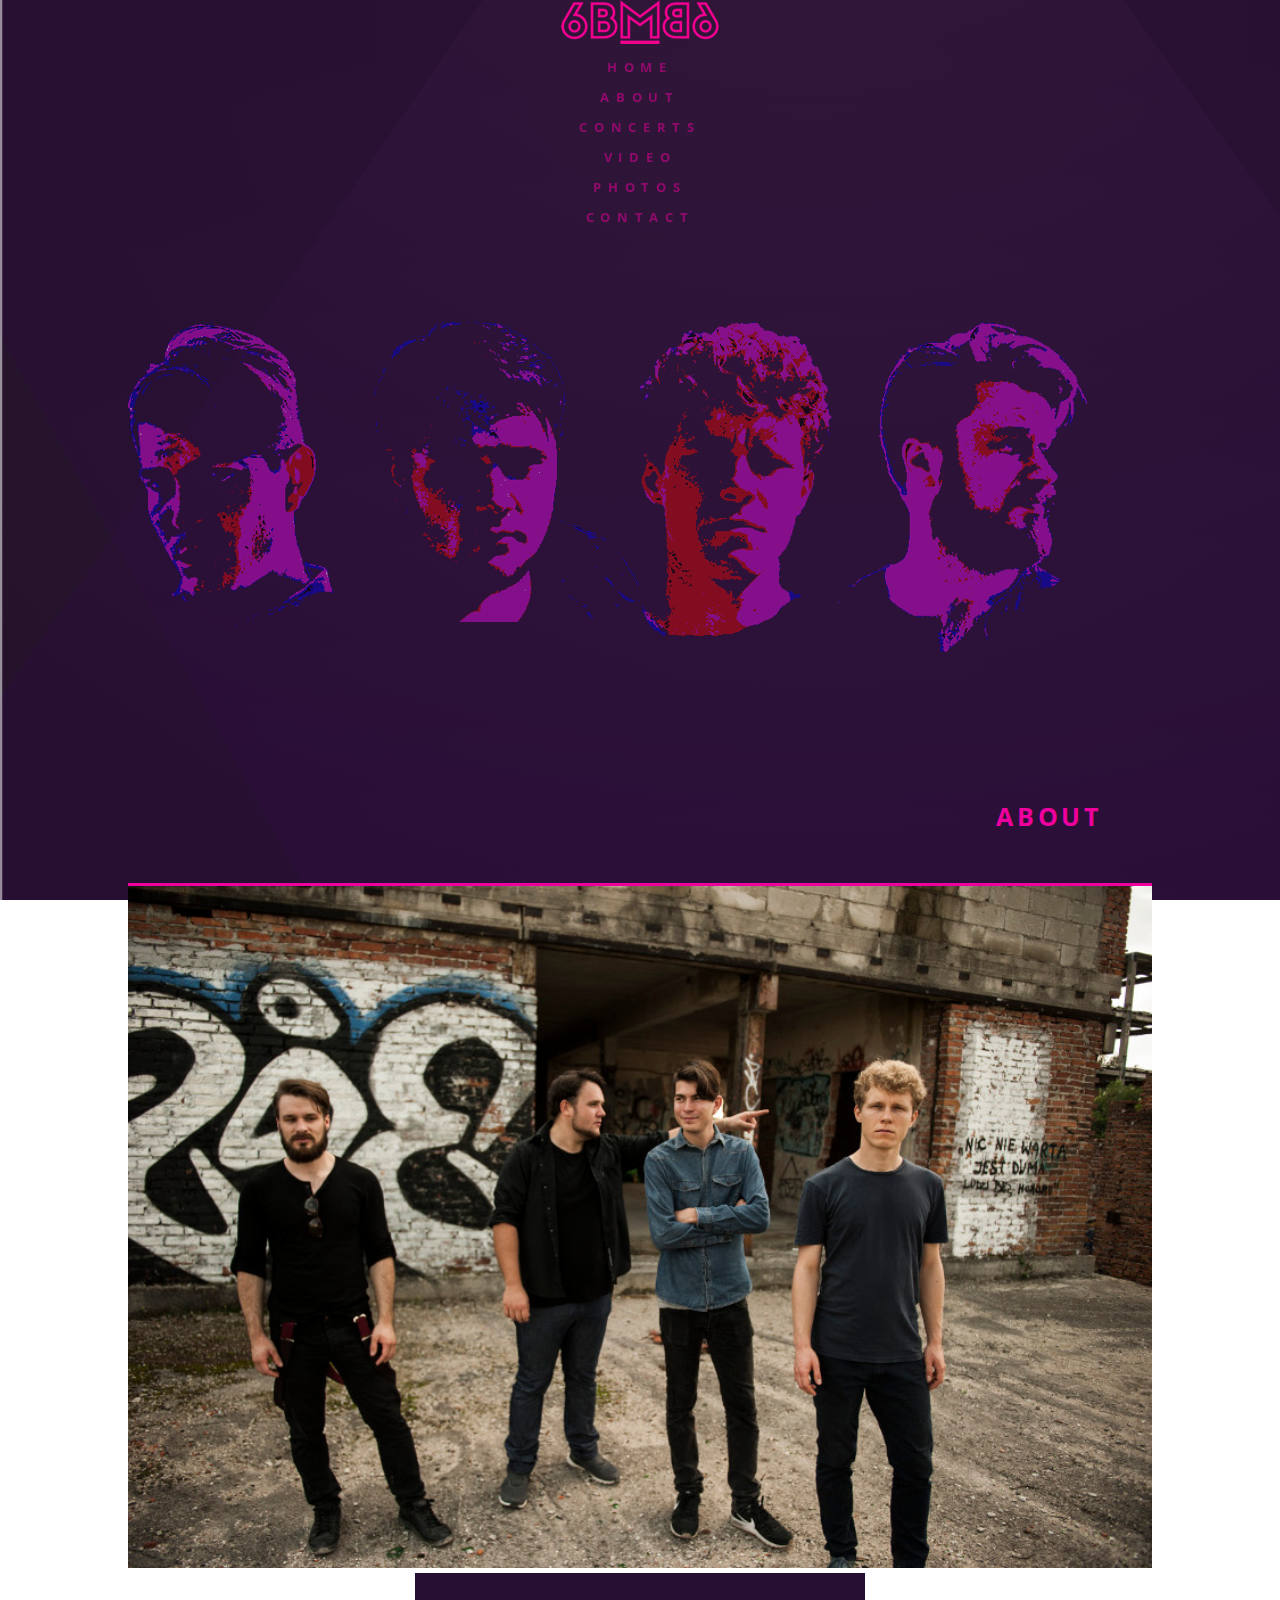
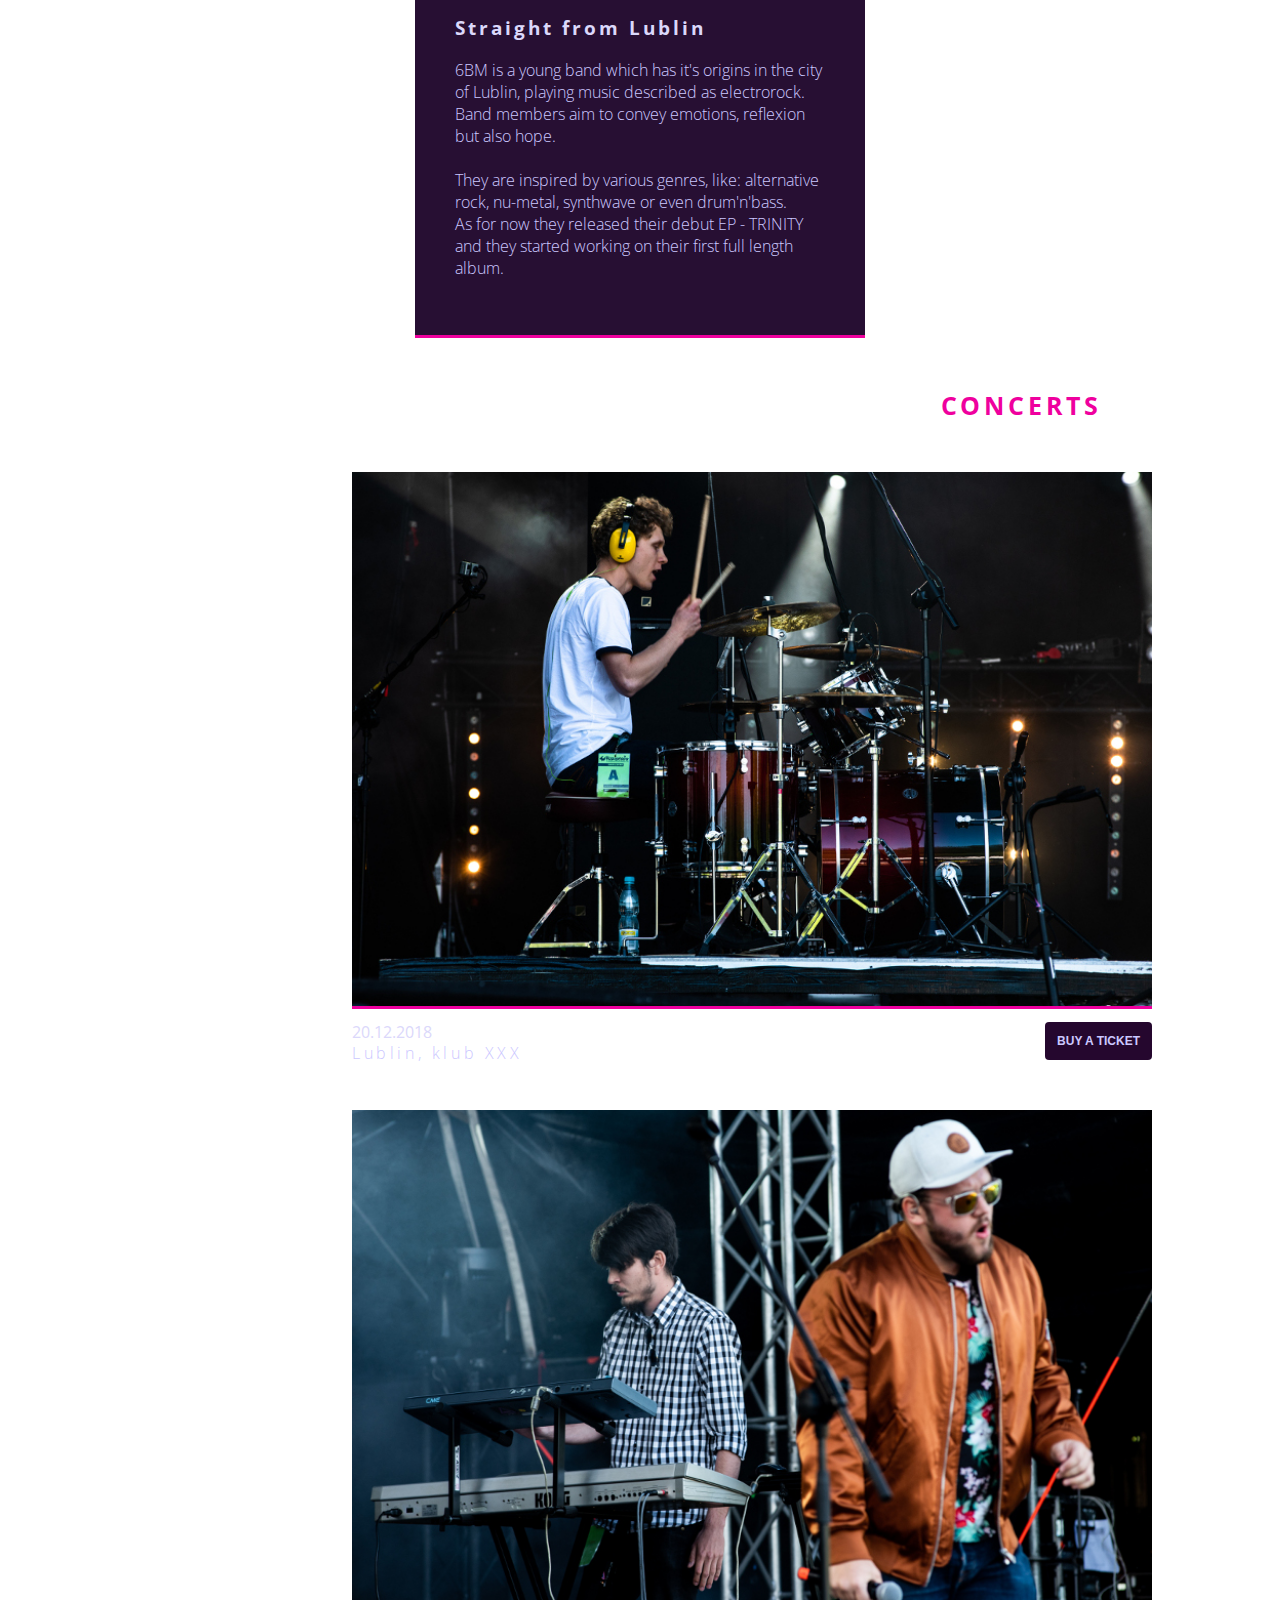
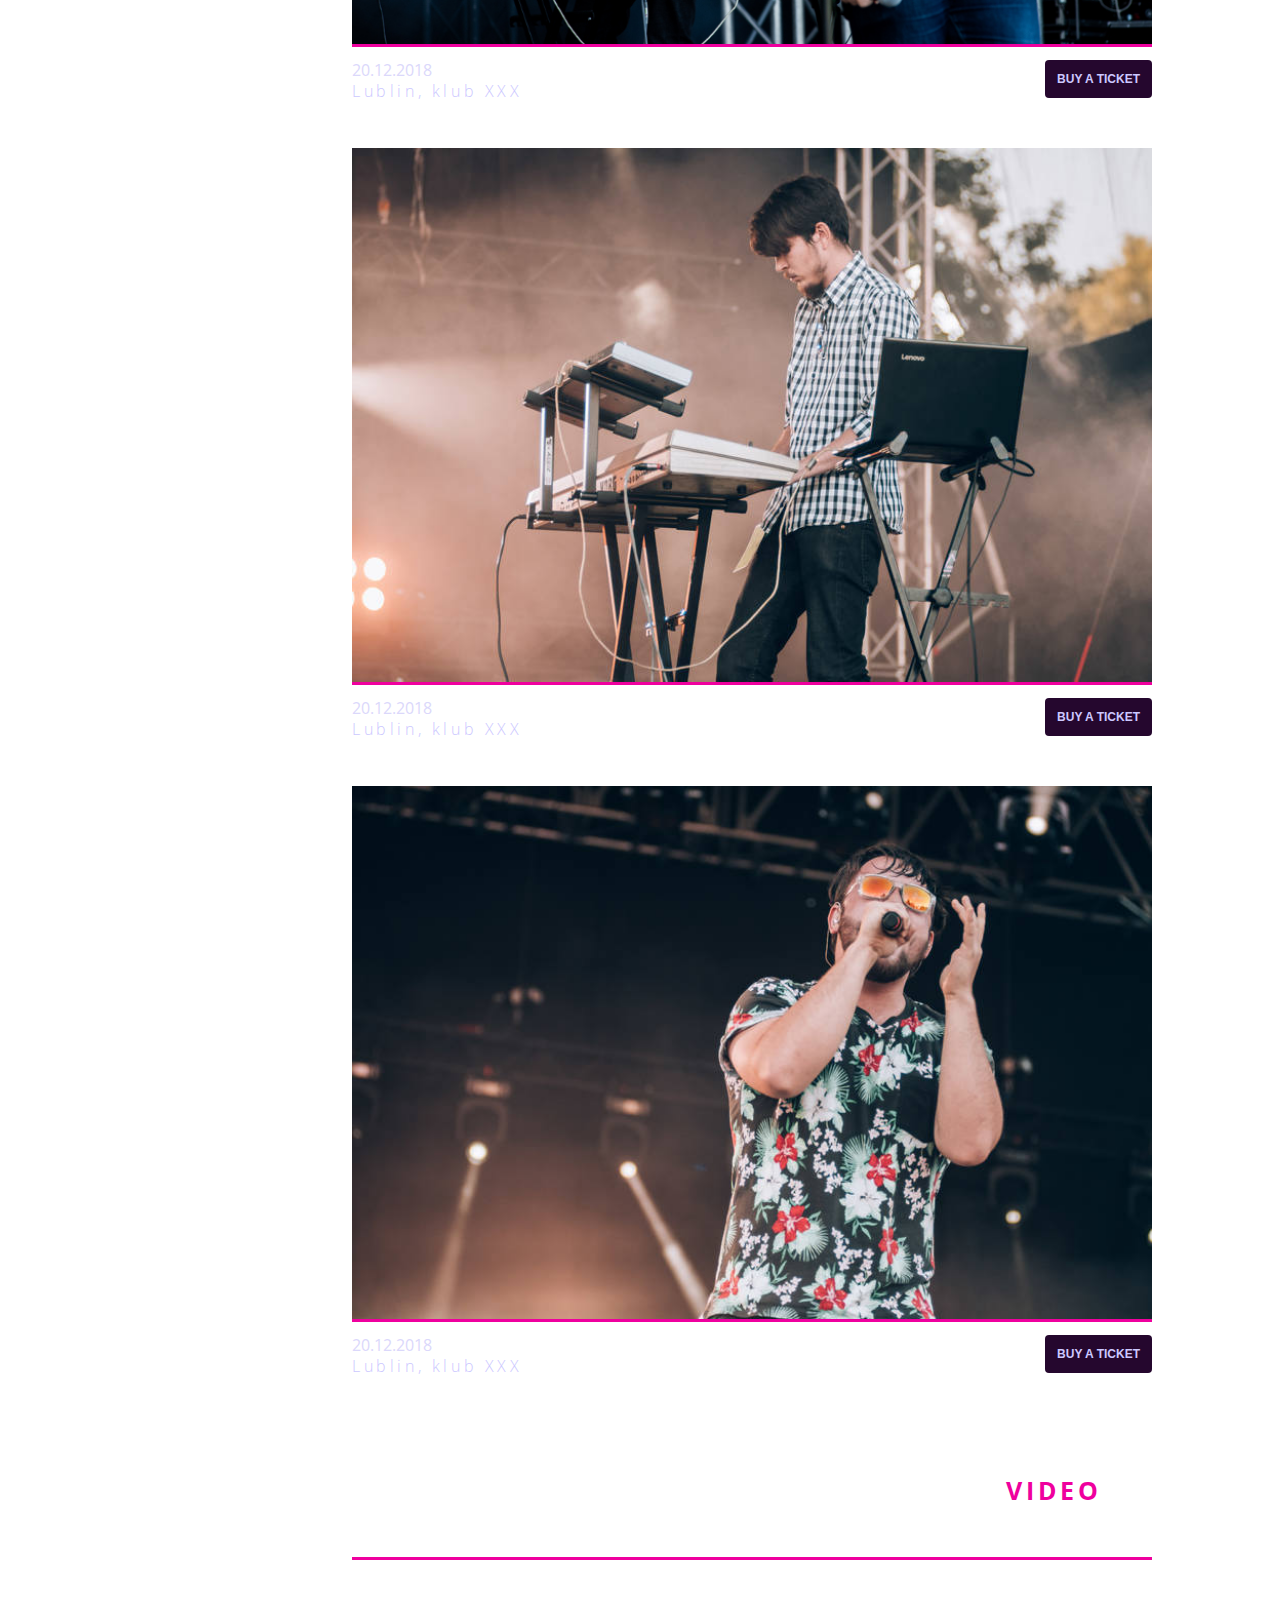
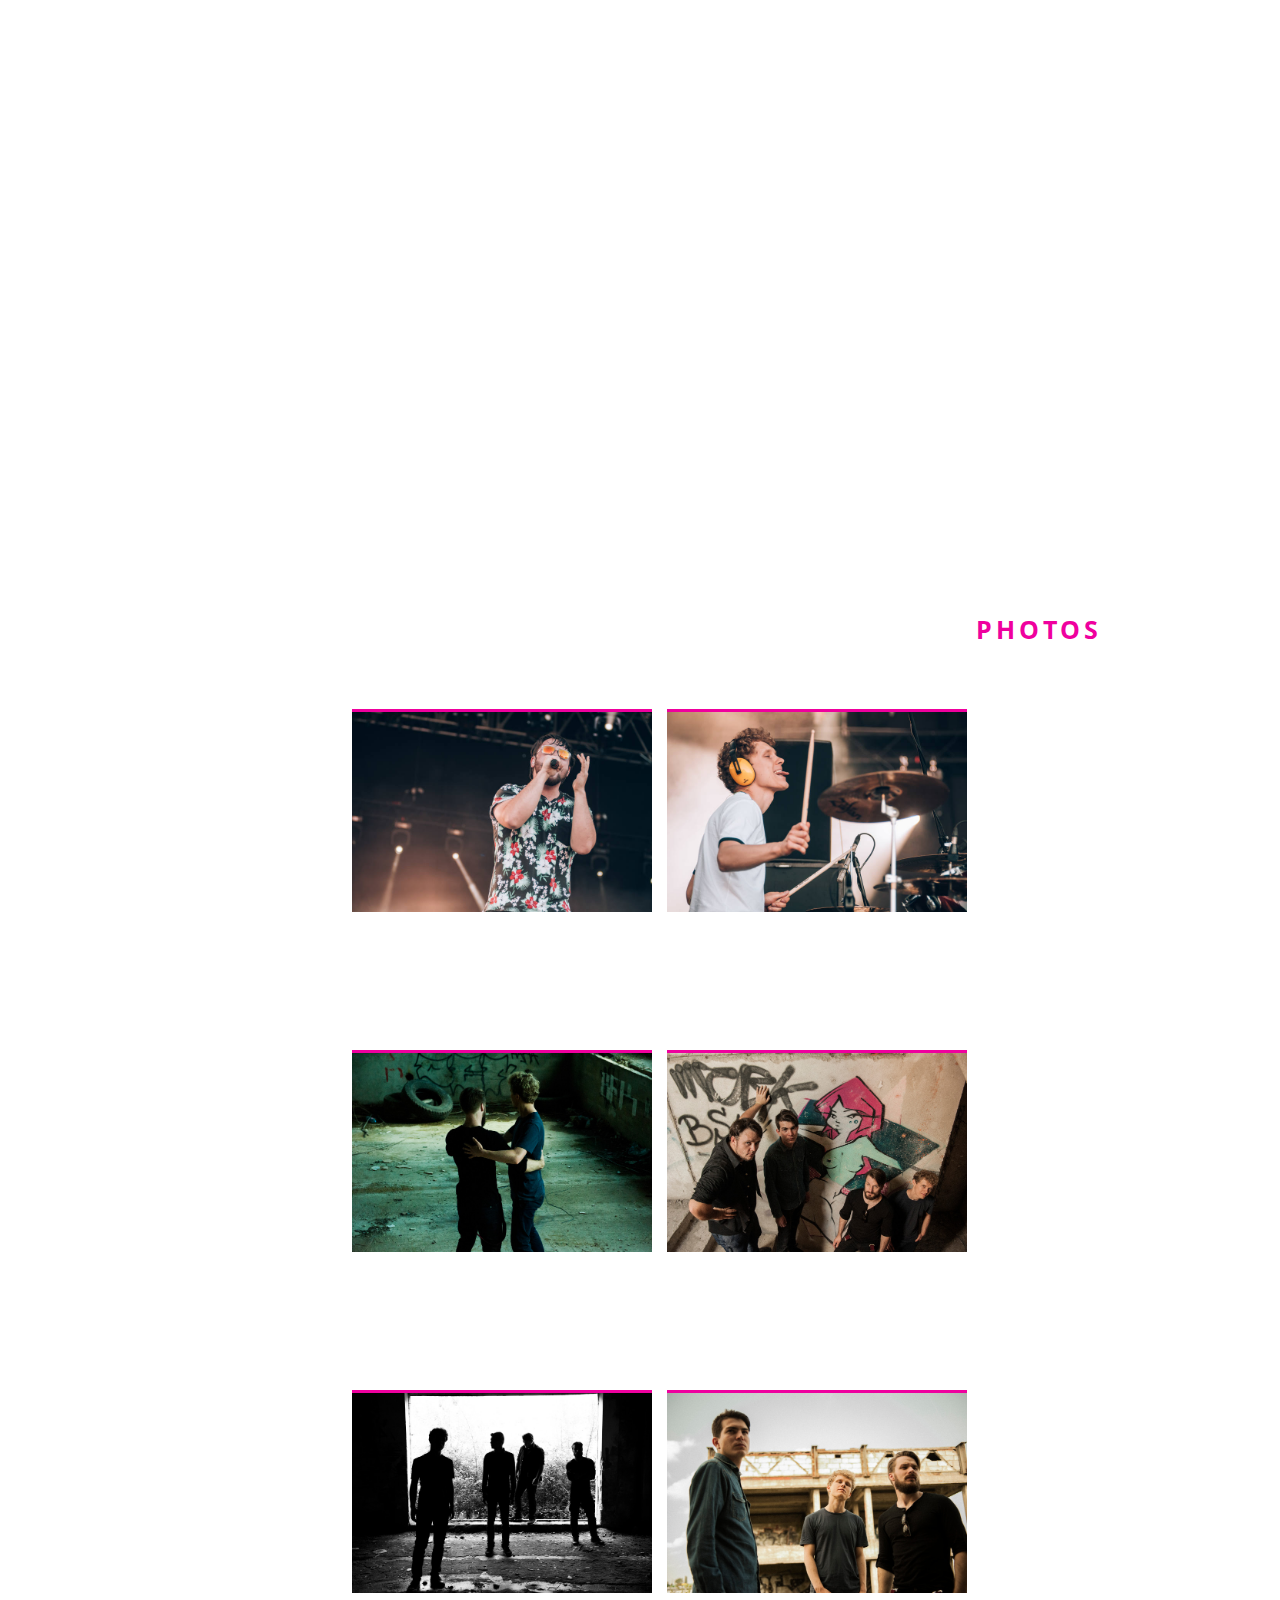
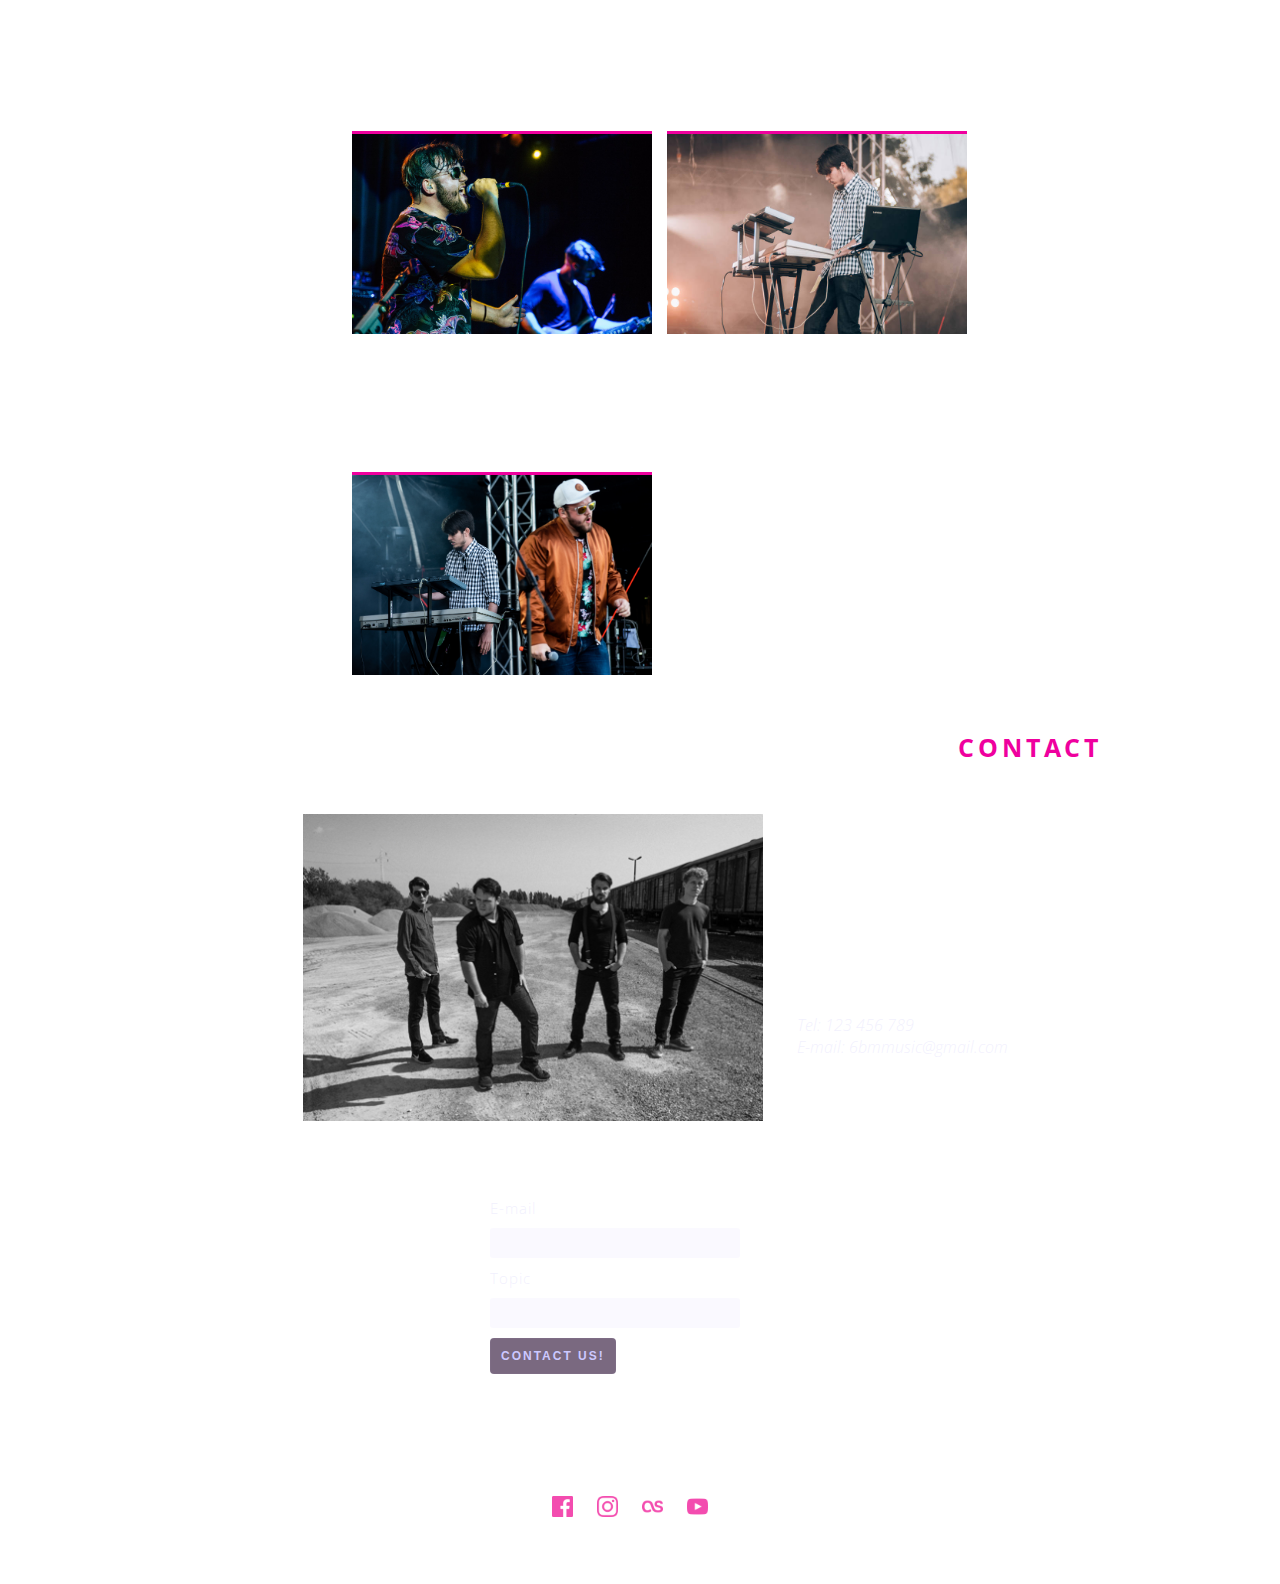
<file: starter-pack/starter-pack/index.html>
<!DOCTYPE html>
<html lang="en">
    <head>
        <title>6BM Band Official Website</title>
        <link rel="stylesheet" type="text/css" href="./style.css" />
        <link href="https://fonts.googleapis.com/css?family=Open+Sans:400,600&display=swap" rel="stylesheet">
        <meta name="viewport" content="width=device-width, initial-scale=1.0">
    </head>
    <body>
        <header class="page-header">
            <h1 class="page-brand">
                <img src="./images/logo.png" alt="6BM logo" />
            </h1>
            <nav class="page-navigation">
                <ul class="page-navigation__items">
                    <li class="page-navigation__item">
                        <a href="#home">HOME</a>
                    </li>
                    <li class="page-navigation__item">
                        <a href="#about">ABOUT</a>
                    </li>
                    <li class="page-navigation__item">
                        <a href="#concerts">CONCERTS</a>
                    </li>
                    <li class="page-navigation__item">
                        <a href="#video">VIDEO</a>
                    </li>
                    <li class="page-navigation__item">
                        <a href="#photos">PHOTOS</a>
                    </li>
                    <li class="page-navigation__item">
                        <a href="#contact">CONTACT</a>
                    </li>
                </ul>
            </nav>
        </header>
        <main class="page-content">
            <section id="home" class="content-section">
                <!--
                    ZAGADNIENIE PONADPROGRAMOWE

                    Nagłówek 'Home' nie jest pokazany na projekcie graficznym, ale dobrą praktyką
                    jest umieszczanie nagłówków przy każdej głównej sekcji strony.
                    Pozwoli to na użytkownikom czytników ekranowych (np. osobom niewidomym lub niedowidzącym)
                    na zorientowanie się w strukturze naszej strony.
                    A żeby zachować wygląd strony adekwatny do projektu graficznego,
                    można utworzyć pomocniczą klasę CSS (np. 'screen-reader-only'),
                    która będzie ukrywała dany element dla standardowego użytkownika.

                    Należy jednak pamiętać, że ukrywanie elementów strony może obniżyć ranking
                    pozycjonowania twojej strony (SEO) i powinniśmy starać się umieszczać elementy nagłówkowe
                    w projekcie graficznym.
                    Dlatego też trzeba świadomie stosować to rozwiązanie i jeśli bardziej zależy nam na
                    pozycjonowaniu niż dostępności, wtedy możemy użyć więcej niż jeden znacznik <h1> i
                    używać go jako głównego nagłówka danych sekcji (w przypadku naszego projektu <h2>
                    zamienilibyśmy na <h1>, a <h3> na <h2>).
                -->
                <h2 class="content-section__header screen-reader-only">Home</h2>
                <ul class="band-members">
                    <li class="band-members__item">
                        <img class="band-members__image" srcset="./images/band-member01.png" alt="Image of stylized keyboard player's face" />
                        <p class="band-members__name">Kamil Zgondek</p>
                        <p class="band-members__desc">Keyboard</p>
                    </li>
                    <li class="band-members__item">
                        <img class="band-members__image" src="./images/band-member02.png" alt="Image of stylized vocalist's face" />
                        <p class="band-members__name">Łukasz Furman</p>
                        <p class="band-members__desc">Vocals</p>
                    </li>
                    <li class="band-members__item">
                        <img class="band-members__image" src="./images/band-member03.png" alt="Image of stylized drummer's face" />
                        <p class="band-members__name">Kamil Majewski</p>
                        <p class="band-members__desc">Drums</p>
                    </li>
                    <li class="band-members__item">
                        <img class="band-members__image" src="./images/band-member04.png" alt="Image of stylized bassist's face" />
                        <p class="band-members__name">Daniel Cajzer</p>
                        <p class="band-members__desc">Bass guitar</p>
                    </li>
                </ul>

            </section>
            <section id="about" class="content-section about-section">
                <h2 class="content-section__header">About</h2>
                <img src="./images/band01.jpg" alt="Image of band members standing at the construction site" />
                <div class="about-section__desc">
                    <h3 class="about-section__desc-header">Straight from Lublin</h3>
                    <p class="about-section__desc-details">
                        6BM is a young band which has it's origins in the city of Lublin, playing music described as electrorock.<br/>
                        Band members aim to convey emotions, reflexion but also hope.<br/><br/>
                        They are inspired by various genres, like: alternative rock, nu-metal, synthwave or even drum'n'bass.<br/>
                        As for now they released their debut EP - TRINITY and they started working on their first full length album.
                    </p>
                </div>
            </section>
            <section id="concerts" class="content-section">
                <h2 class="content-section__header">Concerts</h2>
                <div class="concerts">
                    <article class="concerts__item">
                        <img class="concerts__image" srcset="./images/band02_WiechnikMarcin.jpg,
                                                            ./images/band02_WiechnikMarcin@2.jpg 2x,          
                                                            ./images/band02_WiechnikMarcin@3.jpg 3x"
                        src="./images/band02_WiechnikMarcin.jpg" 
                        alt="Image of band drummer during a concert" />
                        <header class="concerts__info">
                            <p class="concerts__date">20.12.2018</p>
                            <p class="concerts__location">Lublin, klub XXX</p>
                            <button class="button">Buy a ticket</button>
                        </header>
                    </article>
                    <article class="concerts__item">
                        <img class="concerts__image" srcset="./images/band03_WiechnikMarcin.jpg,
                                                            ./images/band03_WiechnikMarcin@2.jpg 2x,
                                                            ./images/band03_WiechnikMarcin@3.jpg 3x"
                        src="./images/band03_WiechnikMarcin.jpg" 
                        alt="Image of band vocalist and keyboard player during a concert" />
                        <header class="concerts__info">
                            <p class="concerts__date">20.12.2018</p>
                            <p class="concerts__location">Lublin, klub XXX</p>
                            <button class="button">Buy a ticket</button>
                        </header>
                    </article>
                    <article class="concerts__item">
                        <img class="concerts__image" srcset="./images/band04_JakubBodys.jpg,
                                                            ./images/band04_JakubBodys@2.jpg 2x,
                                                            ./images/band04_JakubBodys@3.jpg 3x"
                        src="./images/band04_JakubBodys.jpg" 
                        alt="Image of band keyboard player during a concert" />
                        <header class="concerts__info">
                            <p class="concerts__date">20.12.2018</p>
                            <p class="concerts__location">Lublin, klub XXX</p>
                            <button class="button">Buy a ticket</button>
                        </header>
                    </article>
                    <article class="concerts__item">
                        <img class="concerts__image" srcset="./images/band05_JakubBodys.jpg,
                                                            ./images/band05_JakubBodys@2.jpg 2x,
                                                            ./images/band05_JakubBodys@3.jpg 3x"
                        src="./images/band05_JakubBodys.jpg" 
                        alt="Image of band vocalist during a concert" />
                        <header class="concerts__info">
                            <p class="concerts__date">20.12.2018</p>
                            <p class="concerts__location">Lublin, klub XXX</p>
                            <button class="button">Buy a ticket</button>
                        </header>
                    </article>
                </div>
            </section>
            <section id="video" class="content-section">
                <h2 class="content-section__header">Video</h2>
                <iframe width="853" height="480" src="https://www.youtube.com/embed/AstRXh-vKNI?rel=0" frameborder="0" allow="autoplay; encrypted-media" allowfullscreen></iframe>
            </section>
            <section id="photos" class="content-section">
                <h2 class="content-section__header">Photos</h2>
                <ul class="gallery">
                    <li class="gallery__item">
                        <img class="gallery__image" srcset="./images/band05_JakubBodys.jpg,
                                                        ./images/band05_JakubBodys@2.jpg 2x,
                                                        ./images/band05_JakubBodys@3.jpg 3x"
                        src="./images/band05_JakubBodys.jpg" 
                        alt="Image of band vocalist during a concert" />
                    </li>
                    <li class="gallery__item">
                        <img class="gallery__image" srcset="./images/band06_JakubBodys.jpg,
                                                        ./images/band06_JakubBodys@2.jpg 2x,
                                                        ./images/band06_JakubBodys@3.jpg 3x" 
                        src="./images/band06_JakubBodys.jpg"
                        alt="Image of band drummer during a concert" />
                    </li>
                    <li class="gallery__item">
                        <img class="gallery__image" srcset="./images/band07.jpg,
                                                        ./images/band07@2.jpg 2x,
                                                        ./images/band07@3.jpg 3x"
                        src="./images/band07.jpg" 
                        alt="Image of band members at the construction site" />
                    </li>
                    <li class="gallery__item">
                        <img class="gallery__image" srcset="./images/band08.jpg,
                                                        ./images/band08@2.jpg 2x,
                                                        ./images/band08@3.jpg 3x" 
                        src="./images/band08.jpg"
                        alt="Image of band members posing against the wall with graffiti" />
                    </li>
                    <li class="gallery__item">
                        <img class="gallery__image" srcset="./images/band09.jpg,
                                                        ./images/band09@2.jpg 2x,
                                                        ./images/band09@3.jpg 3x"
                        set="./images/band09.jpg"
                        alt="Image of band members standing in the shadows" />
                    </li>
                    <li class="gallery__item">
                        <img class="gallery__image" srcset="./images/band10.jpg,
                                                        ./images/band10@2.jpg 2x,
                                                        ./images/band10@3.jpg 3x" 
                        src="./images/band10.jpg"
                        alt="Image of band members standing at the construction site" />
                    </li>
                    <li class="gallery__item">
                        <img class="gallery__image" srcset="./images/band11.jpg,
                                                        ./images/band11@2.jpg 2x,
                                                        ./images/band11@3.jpg 3x" 
                        src="./images/band11.jpg"
                        alt="Image of band vocalist during a concert" />
                    </li>
                    <li class="gallery__item">
                        <img class="gallery__image" srcset="./images/band04_JakubBodys.jpg,
                                                        ./images/band04_JakubBodys@2.jpg 2x,
                                                        ./images/band04_JakubBodys@3.jpg 3x" 
                        src="./images/band04_JakubBodys.jpg"
                        alt="Image of band keyboard player during a concert" />
                    </li>
                    <li class="gallery__item">
                        <img class="gallery__image" srcset="./images/band03_WiechnikMarcin.jpg,
                                                        ./images/band03_WiechnikMarcin@2.jpg 2x,
                                                        ./images/band03_WiechnikMarcin@3.jpg 3x" 
                        src="./images/band03_WiechnikMarcin.jpg"
                        alt="Image of band vocalist and keyboard player during a concert" />
                    </li>
                </ul>
            </section>
            <section id="contact" class="content-section">
                <h2 class="content-section__header">Contact</h2>
                <img class="gallery__image" srcset="./images/band12.jpg,
                                                    ./images/band12@2.jpg 2x,
                                                    ./images/band12@3.jpg 3x"
                src="./images/band12.jpg" 
                alt="Image of band members posing next to a train" />
                <address>
                    Tel: 123 456 789<br/>
                    E-mail: 6bmmusic@gmail.com
                </address>
                <form class="form">
                    <div class="form__field">
                        <label class="form__label" for="email">E-mail</label>
                        <input class="form__input" type="email" name="email" id="email" required />
                    </div>
                    <div class="form__field">
                        <label class="form__label" for="topic">Topic</label>
                        <input class="form__input" type="text" name="topic" id="topic" required />
                    </div>
                    <div class="form__field">
                        <button class="button" type="submit">Contact us!</button>
                    </div>
                </form>
            </section>
        </main>
        <footer class="page-footer">
            <!--
                ZAGADNIENIE PONADPROGRAMOWE

                Podobnie jak wyżej, nagłówek jest utworzony dla użytku czytników ekranowych.
            -->
            <h2 class="screen-reader-only">Social media links</h2>
            <ul class="social-links">
                <li class="social-links__item">
                    <a class="social-links__link" href="http://facebook.com/"><img src="images/facebook.png"></a>
                </li>
                <li class="social-links__item">
                    <a class="social-links__link" href="http://instagram.com/"><img src="images/instagram.png"></a>
                </li>
                <li class="social-links__item">
                    <a class="social-links__link" href="http://last.fm/"><img src="images/lastfm.png"></a>
                </li>
                <li class="social-links__item">
                    <a class="social-links__link" href="http://youtube.com/" ><img src="images/youtube.png"></a>
                </li>
            </ul>
        </footer>
    </body>
</html>
</file>
<file: starter-pack/style.css>
/*
Przeglądarki internetowe nadają znacznikom HTML wartości początkowe,
które się różnią w zależności od producenta (np. Chrome, Firefox, Opera, Internet Explorer, Microsoft Edge).
Dlatego popularną praktyką jest tworzenie tzw. resetów,
czyli plików CSS zawierających reguły, które nadpisują te wartości,
aby były one jednolite niezalenie od przeglądarki.

Więcej na ten temat: https://cssreset.com/what-is-a-css-reset/
*/

* {
    box-sizing: border-box;
}

body {
    margin: 0;
    padding: 0;
    background-image: url('images/background.svg');
    background-attachment: fixed;
    background-repeat: no-repeat;
    background-size: cover;
    font-family: 'Open Sans';
}

h1, h2, h3 {
    margin: 0;
}

h1{
    text-transform: uppercase;
    font-size: 28px;
    font-weight: bold;
    letter-spacing: 4.5px;
}

h2{
    color: #EF009E;
    text-transform: uppercase;
    font-size: 25px;
    font-weight: bold;
    letter-spacing: 3.8px;
    padding: 50px;
}

ul {
    list-style: none;
    margin: 0;
    padding: 0;
}

/*
ZAGADNIENIE PONADPROGRAMOWE

Rekomendowany zestaw właściwości, które pozwalają na ukrycie tekstu w taki sposób,
że będzie niewidoczny do standardowego użytkownika, a czytniki ekranowe wciąż będą go czytać.

Więcej na ten temat: https://webaim.org/techniques/css/invisiblecontent/
*/
.screen-reader-only {
    position: absolute;
    left: -10000px;
    top: auto;
    width: 1px;
    height: 1px;
    overflow: hidden;
}


/*
Koniec sekcji pomocniczej
*/

/*
Ustawiając sekcje nagłówka i stopki w pozycji 'fixed' sprawiamy,
że niezależnie od pozycji paska przewijania elementy te będą znajdowały się
w tej samej pozycji względem okna przeglądarki.
Natomiast pozycję tę ustawiamy za pomocą parametrów 'top', 'bottom', 'right', 'left'.
*/
.page-header {
    position: fixed;
    top: 50px;
    left: 50px;
}

.page-footer {
    position: fixed;
    bottom: 50px;
    left: 50px;
}

/*
Lewy margines ustawiony na kontenerze z główną zawartością strony sprawia,
że nie będzie ona nachodzić na nagłówek i stopkę niezależnie od pozycji paska przewijania.
Na projekcie graficznym sekcja menu ma szerokość około 170px i jest oddalona od krawędzi ekranu
o 50px, więc można założyć, że 220px marginesu będzie wartością stosunkowo bezpieczną.
Z kolei spady (padding) nadane na kontener wyznaczają minimalną odległość, na jaką będzie oddalona
treść strony od otaczających ją granic kontenera (wartość "0 10%" jest
skrótem od padding-top: 0, padding-bottom: 0, padding-left: 10%, padding-right: 10%).
Właściwość "text-align: right" przykleja zawartość do prawej strony
(oddziałuje na elementy, które są elementami inline'owymi, np. tekst, znaczniki <a>, <span> czy elementy z nadanym stylem "display: inline-block").
*/
.page-content {
    margin-left: 220px;
    padding: 0 10%;
    text-align: right;
}

/*
Projekt graficzny zakłada, że każda sekcja strony będzie wypełniać całą wysokość okna przeglądarki
lub więcej, jeśli zawartość danej sekcji jest wyższa. Dlatego świetnym rozwiązaniem
będzie użycie jednostki "vh", która oznacza 1% wysokości okna przeglądarki z właściwością "min-height",
która wymusza wysokość elementu na zadaną wartość lub wyższą.
*/
.content-section {
    min-height: 100vh;
}

.page-navigation__item{
    font-size: 13px;
    font-weight: bold;
    letter-spacing: 6.7px;
    opacity: 0.5;
}

.page-navigation__item:hover{
    opacity: 1;
}

.page-navigation__item:active{
    letter-spacing: 6.5px;
    opacity: 1;
    
}

.page-navigation__items a{
    text-decoration: none;
    color: #EF009E;
    line-height: 30px;
    
}

.band-members{
    display: flex;
    padding-top: 35vh;

}

.band-members__item{
    opacity: 0.5;
}

.band-members__item:hover{
    opacity: 1;
}

.band-members__item .band-members__name{
    visibility: hidden;
}

.band-members__item:hover .band-members__name{
    visibility: visible;
}

.band-members__item .band-members__desc{
    visibility: hidden;
}

.band-members__item:hover .band-members__desc{
    visibility: visible;
}

.band-members__name{
    color:#DBD8FB;
    text-transform: uppercase;
    text-align: left;
    font-weight: bold;
    letter-spacing: 3px;
}

.band-members__desc{
    color: #CCC8FF;
    text-align: left;
    letter-spacing: 3px;
    font-weight: lighter;
    opacity: 0.5;
}

#about img{
    margin-right: 50px;
    border-top: 3px solid #EF009E;
}

.about-section__desc{
    padding: 40px;
    margin-left: -50px;
    width: 400px;
    background-color: #270F33;
    text-align: left;
    font-weight: lighter;
    position: relative;
    left: 115px;
    bottom: 300px;
    border-bottom: 3px solid #EF009E;
}

.about-section__desc-header{
    color: #DBD8FB;
    letter-spacing: 3px;
    line-height: 30px;
}

.about-section__desc-details{
    color: #CCC8FF;
}

.concerts{
    margin-left: 50px;
    max-width: 1200px;
    display: grid;
    grid-template-columns: repeat(auto-fill, minmax(500px, 1fr));
}

.concerts img{
    width: 70%;
    min-width: 250px;
    border-bottom: 3px solid #EF009E;
}

.concerts p{
    line-height: 5px;
    text-align: left;
    position: relative;
    left: 180px;
    max-width: 300px;
}

.concerts__date{
    color: #DBD8FB;
}

.concerts__location{
    color: #CCC8FF;
    font-weight: lighter;
    letter-spacing: 3.6px;
}

.concerts button{
    position: relative;
    bottom: 50px;
    background-color: #25072E;
    color: #CCC8FF;
    border: none;
    font-size: 12px;
    text-transform: uppercase;
    font-weight: bold;
    padding: 10px;
    border: 2px solid rgb(204, 200, 255, 0);
    border-radius: 4px;
}

.concerts button:hover, .concerts button:focus{
    background-color: rgb(204, 200, 255, 0.1);
}

.concerts button:focus{
    border: 2px solid rgb(204, 200, 255, .5);
}

button:focus{
    outline:0;
}

#video iframe{
    width: 950px;
    height: 600px;
    border-top: 3px solid #EF009E;
    margin-right: 50px;
}

.gallery img{
    max-width: 300px;
    border-top: 3px solid #EF009E;
}

.gallery{
    max-width: 950px;
    margin-left: 300px;
    display: grid;
    grid-template-columns: repeat(3, 1fr);
    grid-template-rows: repeat(3, 100px);
    row-gap: 120px;
}

#contact{
    text-align: center;
}

.content-section__header{
    text-align: right;
}

#contact img, address{
    display: inline-flex;
}

#contact img{
    margin-left: 20px;
}

address{
    position: relative;
    bottom: 150px;
    left: 100px;
    text-align: left;
    color: rgb(220, 218, 251, 0.4);
    font-weight: lighter;
}

.form__input, .form__label{
    display: block;
}

form{
    position: relative;
    left: 320px;
    max-width: 300px;
    text-align: left;
    color: rgb(219, 216, 251, 0.4);
    letter-spacing: 1px;
    font-size: 15px;
    font-weight: lighter;
}

.form__input{
    border: none;
    color: #DBD8FB;
    padding-left: 10px;
    margin-top: 10px;
    margin-bottom: 10px;
    border-radius: 3px;
    height: 30px;
    width: 250px;
    background-color: rgb(204, 200, 255, .1);
}

.form__field button{
    background-color: rgba(35, 6, 44, 0.604);
    color: #CCC8FF;
    border: 1px solid #CCC8FF0a;
    font-size: 12px;
    text-transform: uppercase;
    font-weight: bold;
    padding: 10px;
    border-radius: 4px;
    padding: 10px;
    letter-spacing: 2px;
}

.form__field button:hover{
    border: 1px solid #CCC8FF7a;
    background-color: rgba(35, 6, 44);
}

.social-links__link img{
    width: 45px;
    height: 45px;
    margin-top: -15px;
    opacity: 0.7;
}

.social-links__link img:hover{
    opacity: 1;
}
</file>
<file: Strona ver 0.2/style.css>
* {
    box-sizing: border-box;
    scroll-behavior: smooth;
}

body {
    margin: 0;
    padding: 0;

    background-color: #25072E;
    background-image: url('./images/background.svg');
    background-size: cover;
    background-position: center;
    background-repeat: no-repeat;
    background-attachment: fixed;
}

h1, h2, h3 {
    margin: 0;
}

ul {
    list-style: none;
    margin: 0;
    padding: 0;
}

.screen-reader-only {
    position: absolute;
    left: -10000px;
    top: auto;
    width: 1px;
    height: 1px;
    overflow: hidden;
}

/*
######################################
TYPOGRAFIA
######################################
*/

body {
    color: rgba(204, 200, 255, 0.8);
    font-family: 'Open Sans', sans-serif;
    font-size: 13px;
    font-weight: normal;
}

a {
    color: #EF008E;
    text-decoration: none;
}

/*
######################################
PRZYCISKI
######################################
*/

.button {
    padding: 7px 15px;
    border-radius: 3px;
    background-color: rgba(204, 200, 255, 0.1);
    border-color: rgba(204, 200, 255, 0.1);

    color: rgba(204, 200, 255, 0.8);
    font-size: 12px;
    font-weight: 600;
    text-transform: uppercase;
    letter-spacing: 1.6px;
    cursor: pointer;
}

.button--contact {
    margin-top: 20px;
}

/*
######################################
FORMULARZE
######################################
*/

.form__field {
    margin-bottom: 10px;
}

.form__label {
    display: block;
    margin-bottom: 9px;
}

.form__input {
    display: block;
    height: 35px;
    width: 300px;
    padding: 10px 15px;
    border: none;
    border-radius: 4px;
    background-color: rgba(219, 216, 251, 0.1);
}

/*
######################################
GŁÓWNY LAYOUT STRONY
######################################
*/

.page-header {
    position: fixed;
    top: 50px;
    left: 50px;
}

.page-footer {
    position: fixed;
    bottom: 50px;
    left: 50px;
}

.page-content {
    margin-left: 220px;
    padding: 0 10%;
}

/*
######################################
NAWIGACJA
######################################
*/

.page-navigation__items {
    padding-top: 15px;
}

.page-navigation__link {
    line-height: 30px;
    text-transform: uppercase;
    letter-spacing: 6.7px;
}

/*
######################################
LINKI DO SOCIAL MEDIA
######################################
*/


.social-links__item + .social-links__item {
    margin-top: 15px;
}

.social-links__img {
    width: 20px;
    height: 20px;
}

/*
######################################
STYLE WSPÓLNE DLA WSZYSTKICH SEKCJI
######################################
*/

.content-section {
    display: flex;
    flex-direction: column;
    justify-content: center;
    align-items: flex-end;
    min-height: 100vh;
}

.content-section__header {
    margin-bottom: 60px;
    color: #EF008E;
    font-size: 28px;
    font-weight: bold;
    letter-spacing: 4.5px;
    text-transform: uppercase;
}

.content-section__body {
    flex-grow: 1;
}

/*
######################################
SEKCJA "HOME"
######################################
*/

.content-section.home-section {
    align-items: center;
}

.band-members {
    display: flex;
    flex-direction: row;
    align-items: center;
}

.band-members__name,
.band-members__desc {
    display: none;
}

/*
######################################
SEKCJA "ABOUT"
######################################
*/

.about {
    position: relative;
    margin-left: 290px;
    margin-bottom: 115px;
}

.about__image {
    max-width: 100%;
    border-top: 3px solid #EF008E;
}

.about__desc-header {
    margin-bottom: 30px;
    color: #CCC8FF;
    font-size: 15px;
    font-weight: bold;
    text-transform: uppercase;
}

.about__desc {
    position: absolute;
    left: -290px;
    bottom: -115px;
    width: 380px;
    padding: 30px;
    background-color: #25072e;
    border-bottom: 3px solid #EF008E;
}

/*
######################################
SEKCJA "CONCERTS"
######################################
*/

.concerts {
    width: 80%;
    display: grid;
    grid-template-columns: repeat(2, 1fr);
    column-gap: 55px;
    row-gap: 45px;
}

.concerts__image {
    width: 100%;
    border-bottom: 3px solid #EF008E;
}

.concerts__info {
    display: flex;
    flex-direction: row;
    align-items: center;
    padding-top: 10px;
}

.concerts__info-base {
    flex-grow: 1;
}

.concerts__date {
    margin: 0;
    color: #CCC8FF;
    font-size: 15px;
    font-weight: bold;
    text-transform: uppercase;
    letter-spacing: 3.8px;
}

.concerts__location {
    margin: 0;
    letter-spacing: 3.8px;
}

/*
######################################
SEKCJA "VIDEO"
######################################
*/

.embedded-video {
    border-top: 3px solid #EF008E;
}

/*
######################################
SEKCJA "PHOTOS"
######################################
*/

.gallery {
    display: flex;
    flex-wrap: wrap;
    width: calc(80% + 20px); /* Znosi wpływ .gallery__item { margin-left: 20px; } */
    margin-top: -20px; /* Znosi wpływ .gallery__item { margin-top: 20px; } */
}

.gallery__item {
    width: calc((100% - 3 * 20px) / 3);
    margin-top: 20px;
    margin-left: 20px;
}

.gallery__image {
    width: 100%;
    border-top: 3px solid #EF008E;
}

@supports (display: grid) {
    .gallery {
        width: 80%;
        display: grid;
        grid-template-columns: repeat(3, 1fr);
        gap: 20px;
        margin: 0;
    }

    .gallery__item {
        width: 100%;
        margin: 0;
    }
}

/*
######################################
SEKCJA "CONTACT"
######################################
*/

.contact {
    display: flex;
    flex-direction: row;
    flex-wrap: wrap;
    align-items: center;
}

.contact__img {
    max-width: 100%;
}

.contact__address {
    padding: 70px;
    font-style: normal;
}

.contact__form {
    flex-basis: 50%;
    padding-top: 40px;
}


/* //////////////////////////////// MOBILE STYLES //////////////////////////////// */

@media screen and (max-width: 360px) {

    body {
        background-image: none;
    }
    /*
    ######################################
    PRZYCISKI
    ######################################
    */

    .button {
        width: 100%;
        height: 40px;
    }

    /*
    ######################################
    FORMULARZE
    ######################################
    */

    .form__input {
        width: 100%;
    }

    /*
    ######################################
    GŁÓWNY LAYOUT STRONY
    ######################################
    */

    .page-header {
        position: sticky;
        display: flex;
        flex-direction: column;
        align-items: center;
        margin-bottom: 64px;
        padding: 24px 24px 0;
        background-color: #25072E;
        width: 100%;
        top: 0px;
        z-index: 1;
    }

    .page-footer {
        position: static;
        padding: 24px;
    }

    .page-content {
        margin-left: 0;
        padding: 0 24px;
    }

    /*
    ######################################
    NAWIGACJA
    ######################################
    */

    .page-navigation__items {
        display: none;
        text-align: center;
    }

    .showUpClass{
        display: unset;
        
    }

    /*
    ######################################
    LINKI DO SOCIAL MEDIA
    ######################################
    */
    .social-links {
        display: flex;
        justify-content: space-between;
    }

    .social-links__item + .social-links__item  {
        margin-top: 0;
    }

    .social-links__img {
        width: 32px;
        height: 32px;
    }

    /*
    ######################################
    STYLE WSPÓLNE DLA WSZYSTKICH SEKCJI
    ######################################
    */

    .content-section {
        align-items: center;
        min-height: unset;
        margin-bottom: 64px;
    }

    .content-section__header {
        margin-bottom: 32px;
    }

    .content-section__body {
        flex-grow: 1;
    }

    /*
    ######################################
    SEKCJA "HOME"
    ######################################
    */

    .band-members {
        display: grid;
        grid-template-columns: repeat(2, 1fr);
        gap: 24px 12px;
    }

    .band-members__item {
        width: 100%;
        height: 100%;
        display: flex;
        flex-direction: column;
    }

    .band-members__image {
        width: 150px;
        height: 175px;
        margin-bottom: 16px;
        object-fit: contain;
    }

    .band-members__name,
    .band-members__desc {
        display: block;
        margin: 0;
        text-align: center;
    }

    .band-members__name {
        font-size: 16px;
        text-transform: uppercase;
        letter-spacing: .2px;
    }

    /*
    ######################################
    SEKCJA "ABOUT"
    ######################################
    */

    .about {
        margin: 0;
    }

    .about__desc-header {
        font-size: 18px;
    }

    .about__desc {
        position: static;
        width: 100%;
        padding: 24px;
    }

    .about__desc-content {
        font-size: 14px;
        line-height: 1.5;
    }

    /*
    ######################################
    SEKCJA "CONCERTS"
    ######################################
    */

    .concerts {
        width: 100%;
        grid-template-columns: 1fr;
        row-gap: 32px;
    }

    .concerts__info {
        flex-direction: column;
    }

    .concerts__info-base {
        width: 100%;
        display: flex;
        justify-content: space-between;
        margin: 16px;
    }

    /*
    ######################################
    SEKCJA "VIDEO"
    ######################################
    */

    .embedded-video {
        width: 100%;
    }

    /*
    ######################################
    SEKCJA "PHOTOS"
    ######################################
    */

    .gallery {
        display: block;
        width: 100%;
    }

    .gallery__item {
        margin-bottom: 12px;
    }

    @supports (display: grid) {
        .gallery {
            display: grid;
            grid-template-columns: 1fr;
            gap: 12px;
        }

        .gallery__item {
            margin-bottom: 0;
        }
    }

    /*
    ######################################
    SEKCJA "CONTACT"
    ######################################
    */

    .contact__form {
        width: 100%;
        flex-basis: unset;
    }

    .contact__item {
        margin-bottom: 24px;
    }

    .contact__address {
        padding: 0;
        line-height: 1.77;
    }
}
</file>
<file: zadanie03/style.css>
* {
    box-sizing: border-box;
    scroll-behavior:smooth;
}

body {
    margin: 0;
    padding: 0;

    background-color: #25072E;
    background-image: url('./images/background.svg');
    background-size: cover;
    background-position: center;
    background-repeat: no-repeat;
    background-attachment: fixed;
}

h1, h2, h3 {
    margin: 0;
}

ul {
    list-style: none;
    margin: 0;
    padding: 0;
}

.screen-reader-only {
    position: absolute;
    left: -10000px;
    top: auto;
    width: 1px;
    height: 1px;
    overflow: hidden;
}

/*
######################################
TYPOGRAFIA
######################################
*/

body {
    color: rgba(204, 200, 255, 0.8);
    font-family: 'Open Sans', sans-serif;
    font-size: 13px;
    font-weight: normal;
}

a {
    color: #EF008E;
    text-decoration: none;
}

/*
######################################
PRZYCISKI
######################################
*/

.button {
    padding: 7px 15px;
    border-radius: 3px;
    background-color: rgba(204, 200, 255, 0.1);
    border-color: rgba(204, 200, 255, 0.1);

    color: rgba(204, 200, 255, 0.8);
    font-size: 12px;
    font-weight: 600;
    text-transform: uppercase;
    letter-spacing: 1.6px;
    cursor: pointer;
}

.button--contact {
    margin-top: 20px;
}

/*
######################################
FORMULARZE
######################################
*/

.form__field {
    margin-bottom: 10px;
}

.form__label {
    display: block;
    margin-bottom: 9px;
}

.form__input {
    display: block;
    height: 35px;
    width: 300px;
    padding: 10px 15px;
    border: none;
    border-radius: 4px;
    background-color: rgba(219, 216, 251, 0.1);
}

/*
######################################
GŁÓWNY LAYOUT STRONY
######################################
*/

.page-header {
    position: fixed;
    top: 50px;
    left: 50px;
}

.page-footer {
    position: fixed;
    bottom: 50px;
    left: 50px;
}

.page-content {
    margin-left: 220px;
    padding: 0 10%;
}

/*
######################################
NAWIGACJA
######################################
*/

.page-navigation__items {
    padding-top: 15px;
}

.page-navigation__link {
    line-height: 30px;
    text-transform: uppercase;
    letter-spacing: 6.7px;
}

/*
######################################
LINKI DO SOCIAL MEDIA
######################################
*/


.social-links__item + .social-links__item {
    margin-top: 15px;
}

.social-links__img {
    width: 20px;
    height: 20px;
}

/*
######################################
STYLE WSPÓLNE DLA WSZYSTKICH SEKCJI
######################################
*/

.content-section {
    display: flex;
    flex-direction: column;
    justify-content: center;
    align-items: flex-end;
    min-height: 100vh;
}

.content-section__header {
    margin-bottom: 60px;
    color: #EF008E;
    font-size: 28px;
    font-weight: bold;
    letter-spacing: 4.5px;
    text-transform: uppercase;
}

.content-section__body {
    flex-grow: 1;
}

/*
######################################
SEKCJA "HOME"
######################################
*/

.content-section.home-section {
    align-items: center;
}

.band-members {
    display: flex;
    flex-direction: row;
    align-items: center;
}

.band-members__name,
.band-members__desc {
    display: none;
}

/*
######################################
SEKCJA "ABOUT"
######################################
*/

.about {
    position: relative;
    margin-left: 290px;
    margin-bottom: 115px;
}

.about__image {
    max-width: 100%;
    border-top: 3px solid #EF008E;
}

.about__desc-header {
    margin-bottom: 30px;
    color: #CCC8FF;
    font-size: 15px;
    font-weight: bold;
    text-transform: uppercase;
}

.about__desc {
    position: absolute;
    left: -290px;
    bottom: -115px;
    width: 380px;
    padding: 30px;
    background-color: #25072e;
    border-bottom: 3px solid #EF008E;
}

/*
######################################
SEKCJA "CONCERTS"
######################################
*/

.concerts {
    width: 80%;
    display: grid;
    grid-template-columns: repeat(2, 1fr);
    column-gap: 55px;
    row-gap: 45px;
}

.concerts__image {
    width: 100%;
    border-bottom: 3px solid #EF008E;
}

.concerts__info {
    display: flex;
    flex-direction: row;
    align-items: center;
    padding-top: 10px;
}

.concerts__info-base {
    flex-grow: 1;
}

.concerts__date {
    margin: 0;
    color: #CCC8FF;
    font-size: 15px;
    font-weight: bold;
    text-transform: uppercase;
    letter-spacing: 3.8px;
}

.concerts__location {
    margin: 0;
    letter-spacing: 3.8px;
}

/*
######################################
SEKCJA "VIDEO"
######################################
*/

.embedded-video {
    border-top: 3px solid #EF008E;
}

/*
######################################
SEKCJA "PHOTOS"
######################################
*/

.gallery {
    display: flex;
    flex-wrap: wrap;
    width: calc(80% + 20px); /* Znosi wpływ .gallery__item { margin-left: 20px; } */
    margin-top: -20px; /* Znosi wpływ .gallery__item { margin-top: 20px; } */
}

@keyframes photo-gallery{
    0%{
        transform: scale(1);
    }
    50%{
        
        filter: grayscale(30%);
    }
    100%{
        transform: scale(1.5);
        filter: grayscale(0%);
        z-index: 1;
    }
}

@keyframes photo-gallery-out{
    0%{
        transform: scale(1.5);
    }
    33%{
        transform: rotateZ(-75deg);
    }
    66%{
        filter: grayscale(30%);
        transform: scale(.5);
    }
    100%{
        transform: scale(1) rotate(360deg);
        z-index: auto;
        filter: grayscale(60%);
    }
}

.gallery__item {
    width: calc((100% - 3 * 20px) / 3);
    margin-top: 20px;
    margin-left: 20px;
    animation-duration: 0.8s;
    animation-fill-mode: forwards;
    animation-timing-function: ease-out;
    animation-name: photo-gallery-out;
}

.gallery__item:hover{
    animation-name: photo-gallery;
    animation-timing-function: ease-out;
    animation-duration: .8s;
}

.gallery__image {
    width: 100%;
    border-top: 3px solid #EF008E;
}

@supports (display: grid) {
    .gallery {
        width: 80%;
        display: grid;
        grid-template-columns: repeat(3, 1fr);
        gap: 20px;
        margin: 0;
    }

    .gallery__item {
        width: 100%;
        margin: 0;
    }
}

/*
######################################
SEKCJA "CONTACT"
######################################
*/

.contact {
    display: flex;
    flex-direction: row;
    flex-wrap: wrap;
    align-items: center;
}

.contact__img {
    max-width: 100%;
}

.contact__address {
    padding: 70px;
    font-style: normal;
}

.contact__form {
    flex-basis: 50%;
    padding-top: 40px;
}

.menu-button {
    display: none;
}


/* //////////////////////////////// MOBILE STYLES //////////////////////////////// */

@media screen and (max-width: 360px) {

    body {
        background-image: none;
    }
    /*
    ######################################
    PRZYCISKI
    ######################################
    */

    .button {
        width: 100%;
        height: 40px;
    }

    /*
    ######################################
    FORMULARZE
    ######################################
    */

    .form__input {
        width: 100%;
    }

    /*
    ######################################
    GŁÓWNY LAYOUT STRONY
    ######################################
    */

    .page-header {
        position: static;
        display: flex;
        flex-direction: column;
        align-items: center;
        margin-bottom: 64px;
        padding: 24px 24px 0;
    }

    .page-footer {
        position: static;
        padding: 24px;
    }

    .page-content {
        margin-left: 0;
        padding: 0 24px;
    }

    /*
    ######################################
    NAWIGACJA
    ######################################
    */

    .page-navigation__items {
        text-align: center;
    }

    /*
    ######################################
    LINKI DO SOCIAL MEDIA
    ######################################
    */
    .social-links {
        display: flex;
        justify-content: space-between;
    }

    .social-links__item + .social-links__item  {
        margin-top: 0;
    }

    .social-links__img {
        width: 32px;
        height: 32px;
    }

    /*
    ######################################
    STYLE WSPÓLNE DLA WSZYSTKICH SEKCJI
    ######################################
    */

    .content-section {
        align-items: center;
        min-height: unset;
        margin-bottom: 64px;
    }

    .content-section__header {
        margin-bottom: 32px;
    }

    .content-section__body {
        flex-grow: 1;
    }

    /*
    ######################################
    SEKCJA "HOME"
    ######################################
    */

    .band-members {
        display: grid;
        grid-template-columns: repeat(2, 1fr);
        gap: 24px 12px;
    }

    .band-members__item {
        width: 100%;
        height: 100%;
        display: flex;
        flex-direction: column;
    }

    .band-members__image {
        width: 150px;
        height: 175px;
        margin-bottom: 16px;
        object-fit: contain;
    }

    .band-members__name,
    .band-members__desc {
        display: block;
        margin: 0;
        text-align: center;
    }

    .band-members__name {
        font-size: 16px;
        text-transform: uppercase;
        letter-spacing: .2px;
    }

    /*
    ######################################
    SEKCJA "ABOUT"
    ######################################
    */

    .about {
        margin: 0;
    }

    .about__desc-header {
        font-size: 18px;
    }

    .about__desc {
        position: static;
        width: 100%;
        padding: 24px;
    }

    .about__desc-content {
        font-size: 14px;
        line-height: 1.5;
    }

    /*
    ######################################
    SEKCJA "CONCERTS"
    ######################################
    */

    .concerts {
        width: 100%;
        grid-template-columns: 1fr;
        row-gap: 32px;
    }

    .concerts__info {
        flex-direction: column;
    }

    .concerts__info-base {
        width: 100%;
        display: flex;
        justify-content: space-between;
        margin: 16px;
    }

    /*
    ######################################
    SEKCJA "VIDEO"
    ######################################
    */

    .embedded-video {
        width: 100%;
    }

    /*
    ######################################
    SEKCJA "PHOTOS"
    ######################################
    */

    .gallery {
        display: block;
        width: 100%;
    }

    .gallery__item {
        margin-bottom: 12px;
    }

    @supports (display: grid) {
        .gallery {
            display: grid;
            grid-template-columns: 1fr;
            gap: 12px;
        }

        .gallery__item {
            margin-bottom: 0;
        }
    }

    /*
    ######################################
    SEKCJA "CONTACT"
    ######################################
    */

    .contact__form {
        width: 100%;
        flex-basis: unset;
    }

    .contact__item {
        margin-bottom: 24px;
    }

    .contact__address {
        padding: 0;
        line-height: 1.77;
    }

    .menu-button {
        display: block;
    }

    .bar1, .bar2, .bar3{
        width: 25px;
        height: 3px;
        background-color: #CCC8FF;
        margin: 6px auto;
        transition: 0.4s;
    }
    
    .bar1{
        margin-top: 3px;
    }
    
    .bar2{
        transition: 0.2s;
    }

    .change .bar1 {
        -webkit-transform: rotate(-45deg) translate(-9px, 6px);
        transform: rotate(-45deg) translate(-8px, 8px);
      }
      
      .change .bar2 {
          width: 0px;
      }
      
      .change .bar3 {
        -webkit-transform: rotate(45deg) translate(-8px, -8px);
        transform: rotate(45deg) translate(-5px, -5px);
      }
      
    .page-navigation {
        display: none;
    }

    .page-navigation--visible {
        display: block;
    }
}
</file>
<file: starter-pack/starter-pack/style.css>
/*
Przeglądarki internetowe nadają znacznikom HTML wartości początkowe,
które się różnią w zależności od producenta (np. Chrome, Firefox, Opera, Internet Explorer, Microsoft Edge).
Dlatego popularną praktyką jest tworzenie tzw. resetów,
czyli plików CSS zawierających reguły, które nadpisują te wartości,
aby były one jednolite niezalenie od przeglądarki.

Więcej na ten temat: https://cssreset.com/what-is-a-css-reset/
*/

* {
    box-sizing: border-box;
}

body {
    margin: 0;
    padding: 0;
    background-image: url('images/background.svg');
    background-attachment: fixed;
    background-repeat: no-repeat;
    background-size: cover;
    font-family: 'Open Sans', sans-serif;
}

h1, h2, h3 {
    margin: 0;
}

h1{
    text-transform: uppercase;
    font-size: 28px;
    font-weight: bold;
    letter-spacing: 4.5px;
}

h2{
    color: #EF009E;
    text-transform: uppercase;
    font-size: 25px;
    font-weight: bold;
    letter-spacing: 3.8px;
    padding: 50px;
}

ul {
    list-style: none;
    margin: 0;
    padding: 0;
}

/*
ZAGADNIENIE PONADPROGRAMOWE

Rekomendowany zestaw właściwości, które pozwalają na ukrycie tekstu w taki sposób,
że będzie niewidoczny do standardowego użytkownika, a czytniki ekranowe wciąż będą go czytać.

Więcej na ten temat: https://webaim.org/techniques/css/invisiblecontent/
*/
.screen-reader-only {
    position: absolute;
    left: -10000px;
    top: auto;
    width: 1px;
    height: 1px;
    overflow: hidden;
}


/*
Koniec sekcji pomocniczej
*/

/*
Ustawiając sekcje nagłówka i stopki w pozycji 'fixed' sprawiamy,
że niezależnie od pozycji paska przewijania elementy te będą znajdowały się
w tej samej pozycji względem okna przeglądarki.
Natomiast pozycję tę ustawiamy za pomocą parametrów 'top', 'bottom', 'right', 'left'.
*/
.page-header {
    position: fixed;
    top: 50px;
    left: 50px;
}

.page-footer {
    position: fixed;
    bottom: 50px;
    left: 50px;
}

/*
Lewy margines ustawiony na kontenerze z główną zawartością strony sprawia,
że nie będzie ona nachodzić na nagłówek i stopkę niezależnie od pozycji paska przewijania.
Na projekcie graficznym sekcja menu ma szerokość około 170px i jest oddalona od krawędzi ekranu
o 50px, więc można założyć, że 220px marginesu będzie wartością stosunkowo bezpieczną.
Z kolei spady (padding) nadane na kontener wyznaczają minimalną odległość, na jaką będzie oddalona
treść strony od otaczających ją granic kontenera (wartość "0 10%" jest
skrótem od padding-top: 0, padding-bottom: 0, padding-left: 10%, padding-right: 10%).
Właściwość "text-align: right" przykleja zawartość do prawej strony
(oddziałuje na elementy, które są elementami inline'owymi, np. tekst, znaczniki <a>, <span> czy elementy z nadanym stylem "display: inline-block").
*/
.page-content {
    margin-left: 220px;
    padding: 0 10%;
    text-align: right;
}

/*
Projekt graficzny zakłada, że każda sekcja strony będzie wypełniać całą wysokość okna przeglądarki
lub więcej, jeśli zawartość danej sekcji jest wyższa. Dlatego świetnym rozwiązaniem
będzie użycie jednostki "vh", która oznacza 1% wysokości okna przeglądarki z właściwością "min-height",
która wymusza wysokość elementu na zadaną wartość lub wyższą.
*/
.content-section {
    min-height: 100vh;
}

/*
################################################
Navigation Section
################################################
*/


.page-navigation__item{
    font-size: 13px;
    font-weight: bold;
    letter-spacing: 6.7px;
    opacity: 0.5;
}

.page-navigation__item:hover{
    opacity: 1;
}

.page-navigation__item:active{
    letter-spacing: 6.5px;
    opacity: 1;
    
}

.page-navigation__items a{
    text-decoration: none;
    color: #EF009E;
    line-height: 30px;
    
}

/*
################################################
Band Memebers (Faces) Section
################################################
*/

.band-members{
    display: flex;
    padding-top: 35vh;
    flex-wrap: wrap;
}

.band-members__item{
    opacity: 0.5;
}

.band-members__item:hover{
    opacity: 1;
}

.band-members__item .band-members__name{
    visibility: hidden;
}

.band-members__item:hover .band-members__name{
    visibility: visible;
}

.band-members__item .band-members__desc{
    visibility: hidden;
}

.band-members__item:hover .band-members__desc{
    visibility: visible;
}

.band-members__name{
    color:#DBD8FB;
    text-transform: uppercase;
    text-align: left;
    font-weight: bold;
    letter-spacing: 3px;
}

.band-members__desc{
    color: #CCC8FF;
    text-align: left;
    letter-spacing: 3px;
    font-weight: lighter;
    opacity: 0.5;
}

/*
################################################
About Section
################################################
*/

#about img{
    margin-right: 50px;
    border-top: 3px solid #EF009E;
}

.about-section__desc{
    padding: 40px;
    margin-left: -50px;
    width: 400px;
    background-color: #270F33;
    text-align: left;
    font-weight: lighter;
    position: relative;
    left: 115px;
    bottom: 300px;
    border-bottom: 3px solid #EF009E;
}

.about-section__desc-header{
    color: #DBD8FB;
    letter-spacing: 3px;
    line-height: 30px;
}

.about-section__desc-details{
    color: #CCC8FF;
}

/*
################################################
Concerts Section
################################################
*/

.concerts{
    margin-left: 50px;
    max-width: 1200px;
    display: grid;
    grid-template-columns: repeat(auto-fill, minmax(500px, 1fr));
}

.concerts img{
    width: 70%;
    min-width: 250px;
    border-bottom: 3px solid #EF009E;
}

.concerts p{
    line-height: 5px;
    text-align: left;
    position: relative;
    left: 180px;
    max-width: 300px;
}

.concerts__date{
    color: #DBD8FB;
}

.concerts__location{
    color: #CCC8FF;
    font-weight: lighter;
    letter-spacing: 3.6px;
}

.concerts button{
    position: relative;
    bottom: 50px;
    background-color: #25072E;
    color: #CCC8FF;
    border: none;
    font-size: 12px;
    text-transform: uppercase;
    font-weight: bold;
    padding: 10px;
    border: 2px solid rgb(204, 200, 255, 0);
    border-radius: 4px;
}

.concerts button:hover, .concerts button:focus{
    background-color: rgb(204, 200, 255, 0.1);
}

.concerts button:focus{
    border: 2px solid rgb(204, 200, 255, .5);
}

button:focus{
    outline:0;
}

/*
################################################
Video Section
################################################
*/

#video iframe{
    width: 950px;
    height: 600px;
    border-top: 3px solid #EF009E;
    margin-right: 50px;
}

/*
################################################
Gallery Section
################################################
*/

.gallery img{
    max-width: 300px;
    border-top: 3px solid #EF009E;
}

.gallery{
    max-width: 950px;
    margin-left: 300px;
    display: flex;
    flex-wrap: wrap;
}

.gallery__item{
    margin-top: 13px;
    margin-left: 0px;
    margin-right: 15px;
}

@supports(display: grid){
    .gallery{
        display: grid;
        grid-template-columns: repeat(3, 1fr);
        grid-template-rows: repeat(3, 100px);
        row-gap: 120px;
    }
}

/*
################################################
Contact Section
################################################
*/

#contact{
    text-align: center;
}

.content-section__header{
    text-align: right;
}

#contact img, address{
    display: inline-flex;
}

#contact img{
    margin-left: 20px;
}

address{
    position: relative;
    bottom: 150px;
    left: 100px;
    text-align: left;
    color: rgb(220, 218, 251, 0.4);
    font-weight: lighter;
}

.form__input, .form__label{
    display: block;
}

form{
    position: relative;
    left: 320px;
    max-width: 300px;
    text-align: left;
    color: rgb(219, 216, 251, 0.4);
    letter-spacing: 1px;
    font-size: 15px;
    font-weight: lighter;
}

.form__input{
    border: none;
    color: #DBD8FB;
    padding-left: 10px;
    margin-top: 10px;
    margin-bottom: 10px;
    border-radius: 3px;
    height: 30px;
    width: 250px;
    background-color: rgb(204, 200, 255, .1);
}

.form__field button{
    background-color: rgba(35, 6, 44, 0.604);
    color: #CCC8FF;
    border: 1px solid #CCC8FF0a;
    font-size: 12px;
    text-transform: uppercase;
    font-weight: bold;
    padding: 10px;
    border-radius: 4px;
    padding: 10px;
    letter-spacing: 2px;
}

.form__field button:hover{
    border: 1px solid #CCC8FF7a;
    background-color: rgba(35, 6, 44);
}

/*
################################################
Social Links Section
################################################
*/

.social-links__link img{
    width: 45px;
    height: 45px;
    margin-top: -15px;
    opacity: 0.7;
}

.social-links__link img:hover{
    opacity: 1;
}

/*
################################################
BP 1800px
################################################
*/

@media screen and (max-width: 1800px) and (min-width: 1201px){

    
    .page-header{
        position: relative;
        top: auto;
        left: auto;
        text-align: center; 
        margin: auto;
    }

    .page-footer{
        position: relative;
        bottom: auto;
        left: auto;
        text-align: center; 
        margin: auto;
    }

    .page-content{
        margin: auto;
    }

    .content-section{
        min-height: 1vh;
    }

    /*
    ################################################
    Band Memebers (Faces) Section
    ################################################
    */

    .band-members{
        padding-top: 10vh;
    }

    /*
    ################################################
    About Section
    ################################################
    */

        #about img{
            margin: auto;
            width: 100%;
        }

        .about-section__desc{
            padding: auto;
            width: 450px;
            left: auto;
            bottom: auto;
            margin: auto;
        }

    /*
    ################################################
    Concerts Section
    ################################################
    */

    .concerts{
        margin-left: auto;
        max-width: 800px;
        grid-template-columns: repeat(auto-fill, minmax(500px, 1fr));
    }   

    .concerts img{
        width: 100%;
    }

    .concerts p{
            left: auto;
        }

    /*
    ################################################
    Video Section
    ################################################
    */

    #video iframe{
        width: 800px;
        height: 600px;
        margin-right: auto;
        margin-left: auto;
    }

    /*
    ################################################
    Gallery Section
    ################################################
    */

    .gallery{
        max-width: 800px;
        margin-left: auto;
        display: flex;
        flex-wrap: wrap;
    }

    /*
    ################################################
    Contact Section
    ################################################
    */

    #contact img{
        margin-left: auto;
        width: 460px;
        max-width: 570px;
    }

    address{
        bottom: 90px;
        left: 30px;
        text-align: justify;
    }

    form{
        left: auto;
        margin: auto;
        padding-left: 0px;
        top: 50px;
    }

    /*
    ################################################
    Social Links Section
    ################################################
    */

    .social-links__link img{
        margin-top: auto;
    }

    .page-footer{
        bottom: -160px;
        max-width: 200px;
    }

    .page-footer ul{
        display: flex;
        list-style: none;
    }

}

/*
################################################
BP 1200px
################################################
*/

@media screen and (max-width: 1200px) and (min-width: 901px){

    
    .page-header{
        position: relative;
        top: auto;
        left: auto;
        text-align: center; 
        margin: auto;
    }

    .page-footer{
        position: relative;
        bottom: auto;
        left: auto;
        text-align: center;
        margin: auto; 
    }

    .page-content{
        margin: auto;
    }

    .content-section{
        min-height: 1vh;
    }

    /*
    ################################################
    Band Memebers (Faces) Section
    ################################################
    */

    .band-members{
        padding-top: 10vh;
        margin-left: 250px;
    }

    /*
    ################################################
    About Section
    ################################################
    */

        #about img{
            margin: auto;
            width: 100%;
        }

        .about-section__desc{
            padding: auto;
            width: 450px;
            left: auto;
            bottom: auto;
            margin: auto;
        }

    /*
    ################################################
    Concerts Section
    ################################################
    */

    .concerts{
        margin-left: auto;
        max-width: 800px;
        grid-template-columns: repeat(auto-fill, minmax(500px, 1fr));
    }   

    .concerts img{
        width: 100%;
    }

    .concerts p{
            left: auto;
        }

    /*
    ################################################
    Video Section
    ################################################
    */

    #video iframe{
        width: 800px;
        height: 600px;
        margin-right: auto;
        margin-left: auto;
    }

    /*
    ################################################
    Gallery Section
    ################################################
    */

    .gallery{
        max-width: 800px;
        margin-left: auto;
        display: flex;
        flex-wrap: wrap;
    }

    /*
    ################################################
    Contact Section
    ################################################
    */

    #contact img{
        margin-left: auto;
        width: 460px;
        max-width: 570px;
    }

    address{
        bottom: 90px;
        left: 30px;
        text-align: justify;
    }

    form{
        left: auto;
        margin: auto;
        padding-left: 0px;
        top: 50px;
    }

    /*
    ################################################
    Social Links Section
    ################################################
    */

    .social-links__link img{
        margin-top: auto;
    }

    .page-footer{
        bottom: -160px;
        max-width: 200px;
    }

    .page-footer ul{
        display: flex;
        list-style: none;
    }

}

/*
################################################
BP 900px
################################################
*/

@media screen and (max-width: 900px) and (min-width: 601px){

    
    .page-header{
        position: relative;
        top: auto;
        left: auto;
        text-align: center; 
        margin: auto;
    }

    .page-footer{
        position: relative;
        bottom: auto;
        left: auto;
        text-align: center; 
    }

    .page-content{
        margin: auto;
    }

    .content-section{
        min-height: 1vh;
    }

    /*
    ################################################
    Band Memebers (Faces) Section
    ################################################
    */

    .band-members{
        padding-top: 10vh;
        margin-left: 100px;
    }

    /*
    ################################################
    About Section
    ################################################
    */

        #about img{
            margin: auto;
            width: 450px;
        }

        .about-section__desc{
            padding: auto;
            width: 450px;
            left: auto;
            bottom: auto;
            margin: auto;
        }

    /*
    ################################################
    Concerts Section
    ################################################
    */

    .concerts{
        margin-left: auto;
        max-width: 500px;
        grid-template-columns: repeat(auto-fill, minmax(500px, 1fr));
    }   

    .concerts img{
        width: 100%;
    }

    .concerts p{
            left: auto;
        }

    /*
    ################################################
    Video Section
    ################################################
    */

    #video iframe{
        width: 500px;
        height: 400px;
        margin-right: auto;
        margin-left: auto;
    }

    /*
    ################################################
    Gallery Section
    ################################################
    */

    .gallery{
        max-width: 500px;
        margin-left: auto;
        display: flex;
        flex-wrap: wrap;
    }

    /*
    ################################################
    Contact Section
    ################################################
    */

    #contact img, address{
        display: flex;
        flex-wrap: wrap;
    }

    #contact img{
        margin-left: auto;
        width: 460px;
        max-width: 570px;
    }

    address{
        bottom: -30px;
        left: 30px;
        text-align: justify;
    }

    form{
        left: auto;
        margin: auto;
        padding-left: 0px;
        top: 50px;
    }

    /*
    ################################################
    Social Links Section
    ################################################
    */

    .social-links__link img{
        margin-top: auto;
    }

    .page-footer{
        bottom: -80px;
        margin: auto;
        max-width: 200px;
    }

    .page-footer ul{
        display: flex;
        list-style: none;
    }

}

/*
################################################
BP 600px
################################################
*/

@media screen and (max-width: 600px) and (min-width: 361px){

    
    .page-header{
        position: relative;
        top: auto;
        text-align: center; 
        margin: auto;
    }

    .page-footer{
        position: relative;
        bottom: auto;
        left: auto;
        text-align: center; 
    }

    .page-content{
        margin: auto;
    }

    /*
    ################################################
    Band Memebers (Faces) Section
    ################################################
    */

    .band-members{
        padding-top: 10vh;
        margin-left: 100px;
    }

    /*
    ################################################
    About Section
    ################################################
    */

        #about img{
            margin: auto;
            width: 450px;
        }

        .about-section__desc{
            padding: auto;
            width: 450px;
            left: auto;
            bottom: auto;
            margin: auto;
        }

    /*
    ################################################
    Concerts Section
    ################################################
    */

    .concerts{
        margin-left: auto;
        max-width: 500px;
        grid-template-columns: repeat(auto-fill, minmax(500px, 1fr));
    }   

    .concerts img{
        width: 100%;
    }

    .concerts p{
            left: auto;
        }

    /*
    ################################################
    Video Section
    ################################################
    */

    #video iframe{
        width: 500px;
        height: 400px;
        margin-right: auto;
        margin-left: auto;
    }

    /*
    ################################################
    Gallery Section
    ################################################
    */

    .gallery{
        max-width: 500px;
        margin-left: auto;
        display: flex;
        flex-wrap: wrap;
    }

    /*
    ################################################
    Contact Section
    ################################################
    */

    #contact img, address{
        display: flex;
        flex-wrap: wrap;
    }

    #contact img{
        margin-left: auto;
        width: 460px;
        max-width: 570px;
    }

    address{
        bottom: -30px;
        left: 30px;
        text-align: justify;
    }

    form{
        left: auto;
        margin: auto;
        padding-left: 0px;
        top: 50px;
    }

    /*
    ################################################
    Social Links Section
    ################################################
    */

    .social-links__link img{
        margin-top: auto;
    }

    .page-footer{
        bottom: -80px;
        margin: auto;
        max-width: 200px;
    }

    .page-footer ul{
        display: flex;
        list-style: none;
    }

}

@media screen and (max-width: 360px){
    
    
    .page-header{
        position: relative;
        top: auto;
        left: auto;
        text-align: center; 
    }

    .page-footer{
        position: relative;
        bottom: auto;
        left: auto;
        text-align: center; 
    }

    .page-content{
        margin: auto;
    }
        
    /*
    ################################################
    Band Memebers (Faces) Section
    ################################################
    */

    .band-members{
        padding-top: 10vh;
    }

    /*
    ################################################
    About Section
    ################################################
    */

    #about img{
        margin-right: auto;
        margin-left: -20px;
        width: 330px;
    }

    .about-section__desc{
        padding: auto;
        width: 355px;
        left: auto;
        bottom: auto;
    }
    
    /*
    ################################################
    Concerts Section
    ################################################
    */

    .concerts{
        margin-left: auto;
        max-width: 300px;
        grid-template-columns: repeat(auto-fill, minmax(300px, 1fr));
    }   

    .concerts img{
        width: 100%;
    }

    .concerts p{
        left: auto;
        }
        
        /*
        ################################################
    Video Section
    ################################################
    */

    #video iframe{
        width: 300px;
        height: 400px;
        margin-right: auto;
        margin-left: auto;
    }

    /*
    ################################################
    Gallery Section
    ################################################
    */

    .gallery{
        max-width: 300px;
        margin-left: auto;
        display: flex;
        flex-wrap: wrap;
    }

    /*
    ################################################
    Contact Section
    ################################################
    */

    #contact img, address{
        display: flex;
        flex-wrap: wrap;
    }

    #contact img{
        margin-left: auto;
        width: 260px;
        max-width: 330px;
    }

    address{
        bottom: -30px;
        left: 30px;
        text-align: justify;
    }

    form{
        left: auto;
        margin: auto;
        padding-left: 0px;
        top: 50px;
    }

    /*
    ################################################
    Social Links Section
    ################################################
    */

    .social-links__link img{
        margin-top: auto;
    }

    .page-footer{
        bottom: -80px;
        margin: auto;
        max-width: 200px;
    }

    .page-footer ul{
        display: flex;
        list-style: none;
    }
}
</file>
